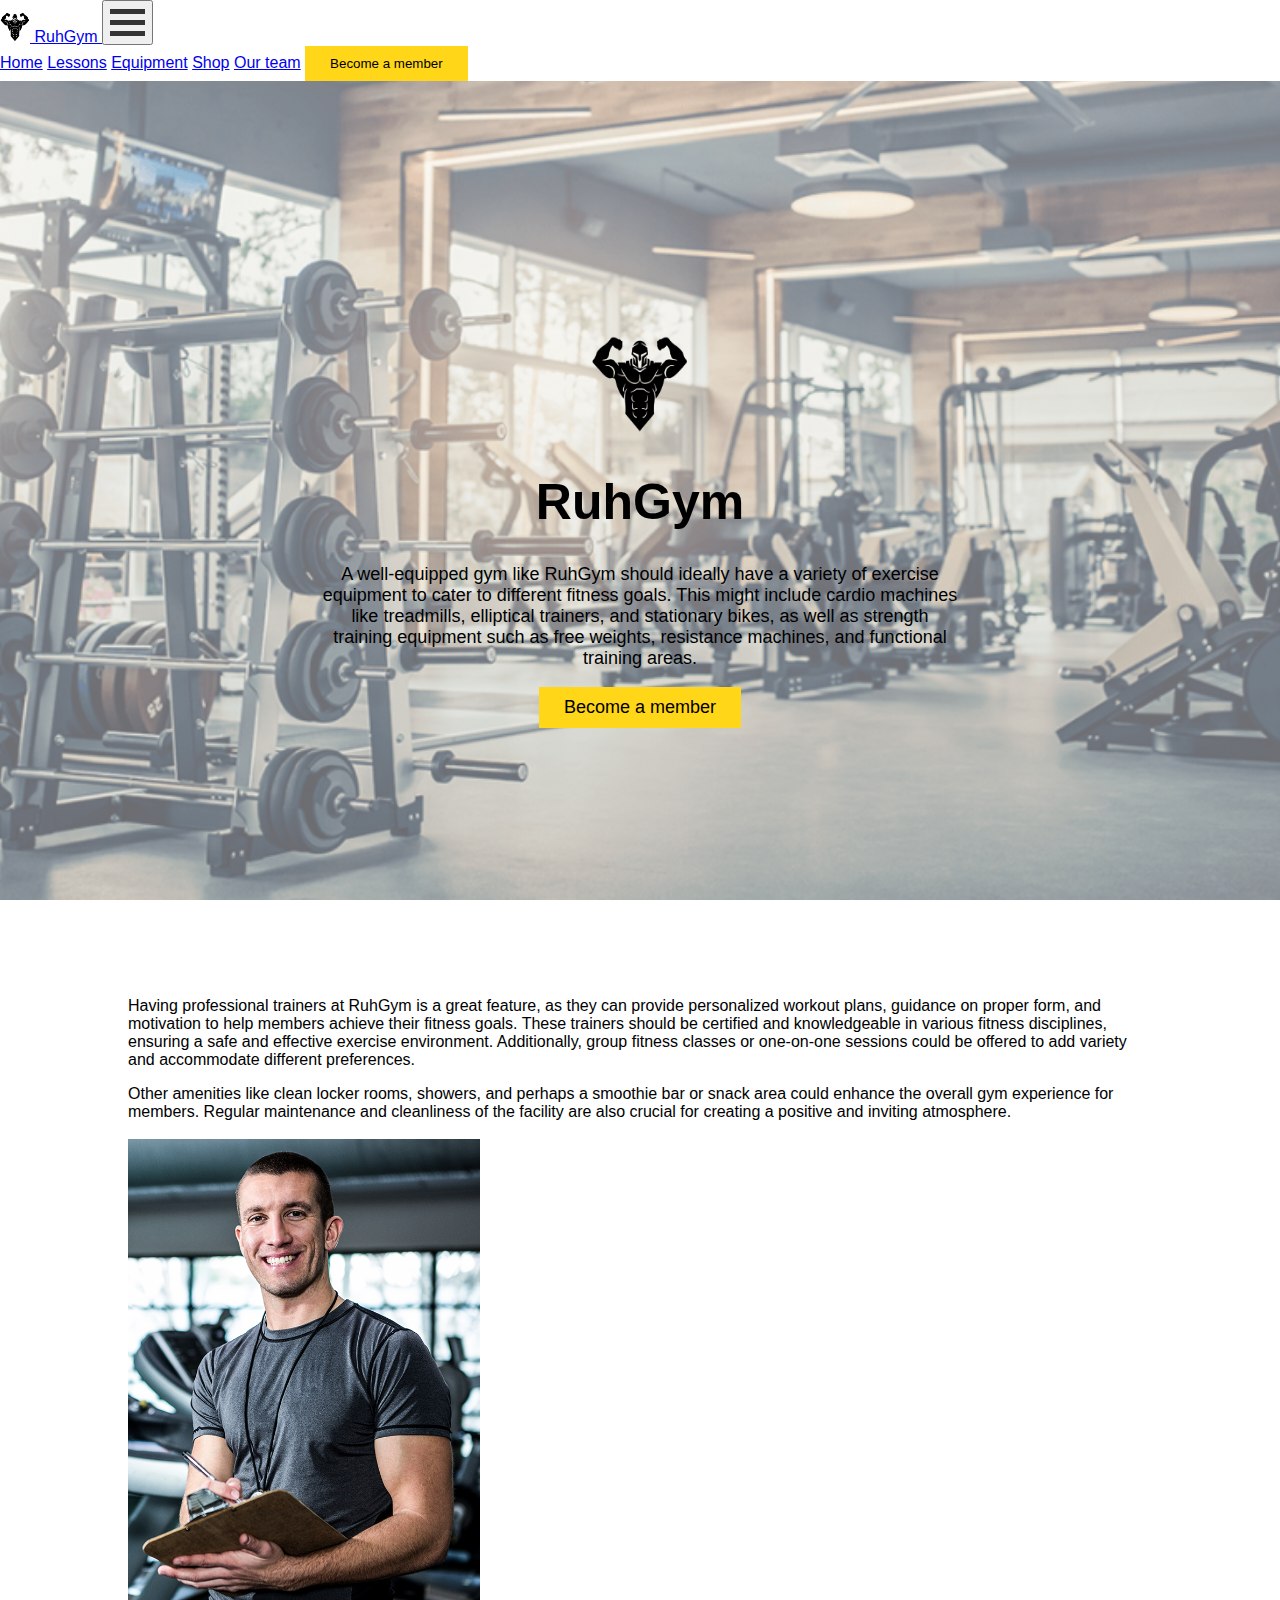
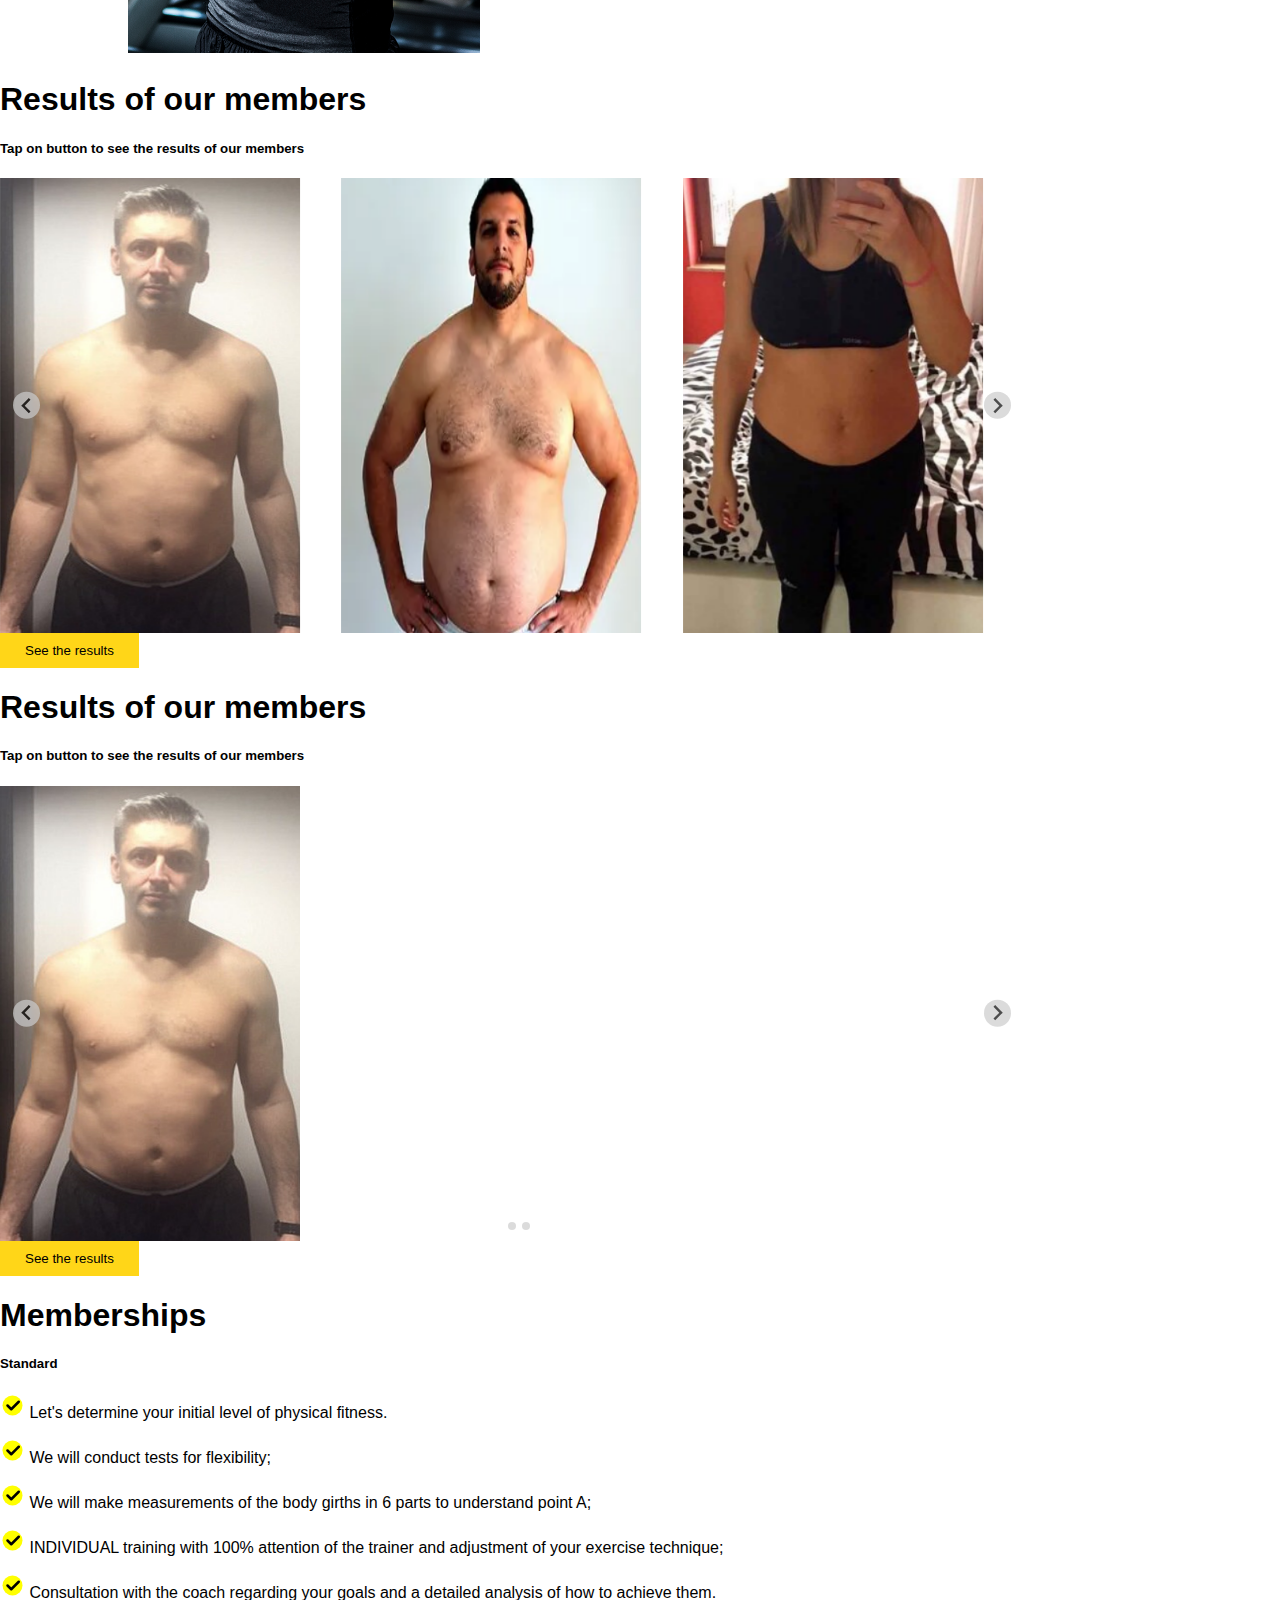
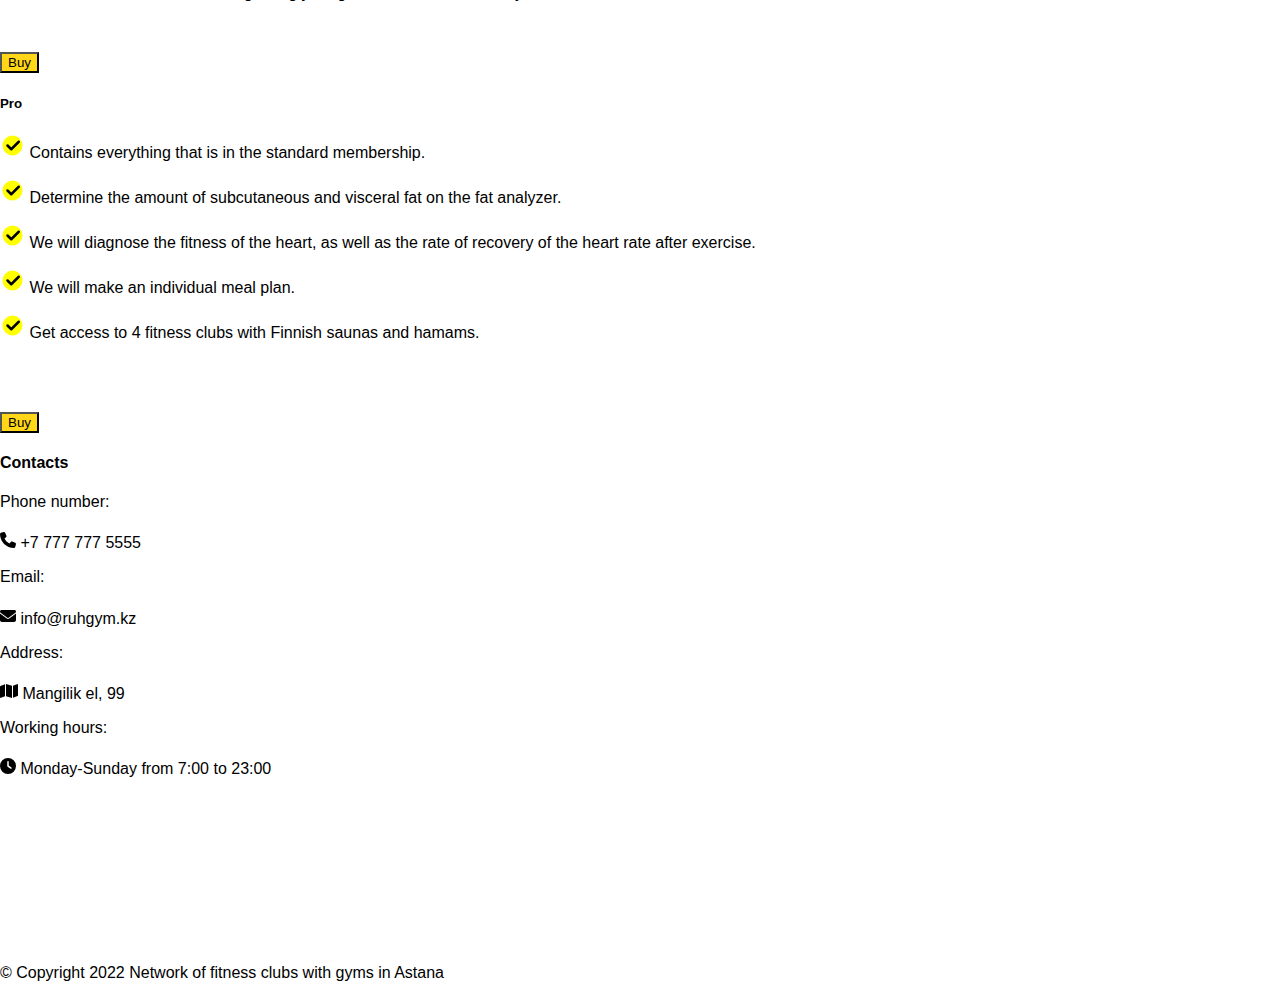
<file: index.html>
<!DOCTYPE html>
<html lang="en">
<head>
    <meta charset="UTF-8">
    <meta name="viewport" content="width=device-width, initial-scale=1.0">
    <link href="https://cdn.jsdelivr.net/npm/bootstrap@5.0.2/dist/css/bootstrap.min.css" rel="stylesheet" integrity="sha384-EVSTQN3/azprG1Anm3QDgpJLIm9Nao0Yz1ztcQTwFspd3yD65VohhpuuCOmLASjC" crossorigin="anonymous">
    <link rel="stylesheet" href="style.css">
    <link href="https://fonts.cdnfonts.com/css/gilroy-bold" rel="stylesheet">
    <link href="https://cdn.jsdelivr.net/npm/@splidejs/splide@4.1.4/dist/css/splide.min.css" rel="stylesheet">
    <title>RuhGym | Home</title>
    <link rel="icon" type="image/x-icon" href="images/favicon.ico">
</head>
<body>
    <header>
        <nav id="navbar" class="navbar fixed-top navbar-expand-lg navbar-light bg-white border-bottom border-gray-100">
            <div class="container">
                <a class="navbar-brand m-0 lg:ml-10 flex font-g-bold fs-30px pr-0 lg:pr-8" href="#">
                    <img src="images/logo.png" height="30px" width="30px" alt="">
                    RuhGym
                </a>
                <button class="navbar-toggler border-0" type="button" data-bs-toggle="collapse" data-bs-target="#navbarNavAltMarkup" aria-controls="navbarNavAltMarkup" aria-expanded="false" aria-label="Toggle navigation">
                    <div class="icon" onclick="changeIcon(this)">
                        <div class="bar1"></div>
                        <div class="bar2"></div>
                        <div class="bar3"></div>
                    </div>
                </button>
                <div class="collapse navbar-collapse" id="navbarNavAltMarkup">
                  <div class="navbar-nav grid grid-cols-3 ms-auto gap-4 font-g-bold w-full align-items-center">  
                    <a class="nav-link active" aria-current="page" href="#">Home</a>
                    <a class="nav-link" href="lessons.html">Lessons</a>
                    <a class="nav-link" href="equipment.html">Equipment</a>
                    <a class="nav-link" href="shop.html">Shop</a>
                    <a class="nav-link" href="team.html">Our team</a>
                    <a class="nav-link" href="becomeMember.html"><button class="become-a-member">Become a member</button></a>
                  </div>
                </div>
            </div>
        </nav>
    </header>
    <main>
      <section>
        <div class="hero-image">
          <div class="hero-text">
            <img src="images/logo.png" height="100px" width="100px" alt="">
            <h1 class="font-g-bold" style="font-size:50px">RuhGym</h1>
            <p class="font-g-bold">A well-equipped gym like RuhGym should ideally have a variety of exercise equipment to cater to different fitness goals. This might include cardio machines like treadmills, elliptical trainers, and stationary bikes, as well as strength training equipment such as free weights, resistance machines, and functional training areas.</p>
            <a href="becomeMember.html" class="membershipButton">Become a member</a>
          </div>
        </div>
      </section>
      <section class="align-items-center my-4" style="padding-left: 10%; padding-right: 10%;">
        <div class="grid grid-cols-2 gap-4 d-flex align-items-center">
          <div class="trainer-text">
            <p class="font-g-bold fs-5">Having professional trainers at RuhGym is a great feature, as they can provide personalized workout plans, guidance on proper form, and motivation to help members achieve their fitness goals. These trainers should be certified and knowledgeable in various fitness disciplines, ensuring a safe and effective exercise environment. Additionally, group fitness classes or one-on-one sessions could be offered to add variety and accommodate different preferences.</p>
            <p class="font-g-bold fs-5">Other amenities like clean locker rooms, showers, and perhaps a smoothie bar or snack area could enhance the overall gym experience for members. Regular maintenance and cleanliness of the facility are also crucial for creating a positive and inviting atmosphere.</p>
          </div>
          <div class="d-none d-sm-block">
            <img src="images/trainerHome.png" alt="">
          </div>
        </div>
      </section>
      <section class="vh-100 d-none d-sm-block">
        <h1 class="text-center">Results of our members</h1>
        <h5 class="text-center text-secondary">Tap on button to see the results of our members</h5>
        <div id="splide" class="splide mx-auto" style="width: 80%; display: block;">
          <div class="splide__track">
            <ul class="splide__list">
              <li class="splide__slide justify-items-center align-items-center" id="firstclick">
                <div class="card mx-auto justify-items-center align-items-center" style="border: none;">
                  <div class="card-body">
                    <img id="rotateImage1" src="images/do-man1.png" style="width: 300px; height: 455px; cursor: pointer;" alt="Man 1">
                  </div>
                </div>
              </li>
              <li class="splide__slide justify-items-center align-items-center">
                <div class="card mx-auto justify-items-center align-items-center" style="border: none;">
                  <div class="card-body">
                    <img id="rotateImage2" src="images/do-man2.png" style="width: 300px; height: 455px;" alt="Man 2">
                  </div>
                </div>
              </li>
              <li class="splide__slide justify-items-center align-items-center">
                <div class="card mx-auto justify-items-center align-items-center" style="border: none;">
                  <div class="card-body">
                    <img id="rotateImage3" src="images/do-woman1.png" style="width: 300px; height: 455px;" alt="Woman 1">
                  </div>
                </div>
              </li>
            </ul>
          </div>
        </div>
        <div id="splide1" class="splide mx-auto" style="width: 80%; display: none;">
          <div class="splide__track">
            <ul class="splide__list">
              <li class="splide__slide justify-items-center align-items-center">
                <div class="card mx-auto justify-items-center align-items-center" style="border: none;">
                  <div class="card-body">
                    <img id="rotateImageReplace1" src="images/posle-man1.png" style="width: 300px; height: 455px;" alt="Man 1">
                  </div>
                </div>
              </li>
              <li class="splide__slide justify-items-center align-items-center">
                <div class="card mx-auto justify-items-center align-items-center" style="border: none;">
                  <div class="card-body">
                    <img id="rotateImageReplace2" src="images/posle-man2.png" style="width: 300px; height: 455px;" alt="Man 2">
                  </div>
                </div>
              </li>
              <li class="splide__slide justify-items-center align-items-center">
                <div class="card mx-auto justify-items-center align-items-center" style="border: none;">
                  <div class="card-body">
                    <img id="rotateImageReplace3" src="images/posle-woman1.png" style="width: 300px; height: 455px;" alt="Woman 1">
                  </div>
                </div>
              </li>
            </ul>
          </div>
        </div>
        <div class="w-100 d-flex">
          <button id="results" class="become-a-member mx-auto">See the results</button>
        </div>
        
      </section>
      <section class="mb-4 d-block d-sm-none">
        <h1 class="text-center">Results of our members</h1>
        <h5 class="text-center text-secondary">Tap on button to see the results of our members</h5>
        <div id="splide-mobile" class="splide mx-auto" style="width: 80%; display: block;">
          <div class="splide__track">
            <ul class="splide__list">
              <li class="splide__slide justify-items-center align-items-center">
                <div class="card mx-auto justify-items-center align-items-center" style="border: none;">
                  <div class="card-body">
                    <img id="rotateImage11" src="images/do-man1.png" style="width: 300px; height: 455px;" alt="Man 1">
                  </div>
                </div>
              </li>
              <li class="splide__slide justify-items-center align-items-center">
                <div class="card mx-auto justify-items-center align-items-center" style="border: none;">
                  <div class="card-body">
                    <img id="rotateImage22" src="images/do-man2.png" style="width: 300px; height: 455px;" alt="Man 2">
                  </div>
                </div>
              </li>
              <li class="splide__slide justify-items-center align-items-center">
                <div class="card mx-auto justify-items-center align-items-center" style="border: none;">
                  <div class="card-body">
                    <img id="rotateImage33" src="images/do-woman1.png" style="width: 300px; height: 455px;" alt="Woman 1">
                  </div>
                </div>
              </li>
            </ul>
          </div>
        </div>
        <div id="splide-mobile1" class="splide mx-auto" style="width: 80%; display: none;">
          <div class="splide__track">
            <ul class="splide__list">
              <li class="splide__slide justify-items-center align-items-center">
                <div class="card mx-auto justify-items-center align-items-center" style="border: none;">
                  <div class="card-body">
                    <img id="rotateImageReplace11" src="images/posle-man1.png" style="width: 300px; height: 455px;" alt="Man 1">
                  </div>
                </div>
              </li>
              <li class="splide__slide justify-items-center align-items-center">
                <div class="card mx-auto justify-items-center align-items-center" style="border: none;">
                  <div class="card-body">
                    <img id="rotateImageReplace22" src="images/posle-man2.png" style="width: 300px; height: 455px;" alt="Man 2">
                  </div>
                </div>
              </li>
              <li class="splide__slide justify-items-center align-items-center">
                <div class="card mx-auto justify-items-center align-items-center" style="border: none;">
                  <div class="card-body">
                    <img id="rotateImageReplace33" src="images/posle-woman1.png" style="width: 300px; height: 455px;" alt="Woman 1">
                  </div>
                </div>
              </li>
            </ul>
          </div>
        </div>
        <div class="w-100 d-flex">
          <button id="results1" class="become-a-member mx-auto">See the results</button>
        </div>
      </section>
      <section class="mb-4 mt-4">
        <h1 class="text-center my-4">Memberships</h1>
        <div class="container">
            <div class="row">
                <div class="col-md-6">
                    <div class="card mb-4">
                        <div class="card-body">
                            <h5 class="card-title text-center">Standard</h5>
                            <p class="card-text">
                                <svg width="25" height="25" viewBox="0 0 20 20" fill="none" xmlns="http://www.w3.org/2000/svg">
                                    <circle cx="10" cy="10" r="8" fill="yellow" />
                                    <path d="M6 10 L9 13 L15 7" stroke="black" stroke-width="2" stroke-linecap="round" stroke-linejoin="round"/>
                                </svg>                      
                                Let's determine your initial level of physical fitness.</p>
                                <p class="card-text">
                                  <svg width="25" height="25" viewBox="0 0 20 20" fill="none" xmlns="http://www.w3.org/2000/svg">
                                    <circle cx="10" cy="10" r="8" fill="yellow" />
                                    <path d="M6 10 L9 13 L15 7" stroke="black" stroke-width="2" stroke-linecap="round" stroke-linejoin="round"/>
                                  </svg>                      
                                  We will conduct tests for flexibility;</p>
                              <p class="card-text">
                                    <svg width="25" height="25" viewBox="0 0 20 20" fill="none" xmlns="http://www.w3.org/2000/svg">
                                      <circle cx="10" cy="10" r="8" fill="yellow" />
                                      <path d="M6 10 L9 13 L15 7" stroke="black" stroke-width="2" stroke-linecap="round" stroke-linejoin="round"/>
                                    </svg>                      
                                    We will make measurements of the body girths in 6 parts to understand point A;</p>
                              <p class="card-text">
                                <svg width="25" height="25" viewBox="0 0 20 20" fill="none" xmlns="http://www.w3.org/2000/svg">
                                  <circle cx="10" cy="10" r="8" fill="yellow" />
                                  <path d="M6 10 L9 13 L15 7" stroke="black" stroke-width="2" stroke-linecap="round" stroke-linejoin="round"/>
                                </svg>                      
                                INDIVIDUAL training with 100% attention of the trainer and adjustment of your exercise technique;</p>
                              <p class="card-text">
                                <svg width="25" height="25" viewBox="0 0 20 20" fill="none" xmlns="http://www.w3.org/2000/svg">
                                  <circle cx="10" cy="10" r="8" fill="yellow" />
                                  <path d="M6 10 L9 13 L15 7" stroke="black" stroke-width="2" stroke-linecap="round" stroke-linejoin="round"/>
                                </svg>                      
                                Consultation with the coach regarding your goals and a detailed analysis of how to achieve them.</p>
                                <div class="d-flex justify-content-center" style="margin-top: 50px;">
                                  <button id="buyButton" class="btn btn-yellow py-2 font-g-bold w-100 position-absolute" style="bottom: 0;">Buy</button>
                                </div>
                        </div>
                    </div>
                </div>
                <div class="col-md-6">
                    <div class="card mb-4">
                        <div class="card-body">
                            <h5 class="card-title text-center">Pro</h5>
                            <p class="card-text">
                                <svg width="25" height="25" viewBox="0 0 20 20" fill="none" xmlns="http://www.w3.org/2000/svg">
                                    <circle cx="10" cy="10" r="8" fill="yellow" />
                                    <path d="M6 10 L9 13 L15 7" stroke="black" stroke-width="2" stroke-linecap="round" stroke-linejoin="round"/>
                                </svg>                      
                                Contains everything that is in the standard membership.</p>
                                <p class="card-text">
                                  <svg width="25" height="25" viewBox="0 0 20 20" fill="none" xmlns="http://www.w3.org/2000/svg">
                                    <circle cx="10" cy="10" r="8" fill="yellow" />
                                    <path d="M6 10 L9 13 L15 7" stroke="black" stroke-width="2" stroke-linecap="round" stroke-linejoin="round"/>
                                  </svg>                      
                                  Determine the amount of subcutaneous and visceral fat on the fat analyzer.</p>
                              <p class="card-text">
                                    <svg width="25" height="25" viewBox="0 0 20 20" fill="none" xmlns="http://www.w3.org/2000/svg">
                                      <circle cx="10" cy="10" r="8" fill="yellow" />
                                      <path d="M6 10 L9 13 L15 7" stroke="black" stroke-width="2" stroke-linecap="round" stroke-linejoin="round"/>
                                    </svg>                      
                                    We will diagnose the fitness of the heart, as well as the rate of recovery of the heart rate after exercise.</p>
                              <p class="card-text">
                                    <svg width="25" height="25" viewBox="0 0 20 20" fill="none" xmlns="http://www.w3.org/2000/svg">
                                      <circle cx="10" cy="10" r="8" fill="yellow" />
                                      <path d="M6 10 L9 13 L15 7" stroke="black" stroke-width="2" stroke-linecap="round" stroke-linejoin="round"/>
                                    </svg>                      
                                    We will make an individual meal plan.</p>
                              <p class="card-text">
                                <svg width="25" height="25" viewBox="0 0 20 20" fill="none" xmlns="http://www.w3.org/2000/svg">
                                  <circle cx="10" cy="10" r="8" fill="yellow" />
                                  <path d="M6 10 L9 13 L15 7" stroke="black" stroke-width="2" stroke-linecap="round" stroke-linejoin="round"/>
                                </svg>                      
                                Get access to 4 fitness clubs with Finnish saunas and hamams.</p>
                              <br>
                              <br>
                              <br>
                                <div class="d-flex justify-content-center mt-2">
                                <button id="buyButton1" class="btn btn-yellow py-2 w-100 font-g-bold position-absolute" style="bottom: 0;">Buy</button>
                              </div>
                        </div>
                    </div>
                </div>
            </div>
        </div>
    </section>
      <section class="">
        <div class="container">
          <div class="row justify-content-center align-items-center">
            <div class="col-md-6">
              <h4 class="font-g-bold mb-4 pb-4">Contacts</h4>
              <p class="fs-5 font-g-bold">Phone number:<h4></h4></p>
              <p class="fs-6">
                <svg xmlns="http://www.w3.org/2000/svg" height="1em" viewBox="0 0 512 512"><!--! Font Awesome Free 6.4.2 by @fontawesome - https://fontawesome.com License - https://fontawesome.com/license (Commercial License) Copyright 2023 Fonticons, Inc. --><path d="M164.9 24.6c-7.7-18.6-28-28.5-47.4-23.2l-88 24C12.1 30.2 0 46 0 64C0 311.4 200.6 512 448 512c18 0 33.8-12.1 38.6-29.5l24-88c5.3-19.4-4.6-39.7-23.2-47.4l-96-40c-16.3-6.8-35.2-2.1-46.3 11.6L304.7 368C234.3 334.7 177.3 277.7 144 207.3L193.3 167c13.7-11.2 18.4-30 11.6-46.3l-40-96z"/></svg>
                +7 777 777 5555
              </p>
              <p class="fs-5 font-g-bold">Email:<h4></h4></p>
              <p class="fs-6">
                <svg xmlns="http://www.w3.org/2000/svg" height="1em" viewBox="0 0 512 512"><!--! Font Awesome Free 6.4.2 by @fontawesome - https://fontawesome.com License - https://fontawesome.com/license (Commercial License) Copyright 2023 Fonticons, Inc. --><path d="M48 64C21.5 64 0 85.5 0 112c0 15.1 7.1 29.3 19.2 38.4L236.8 313.6c11.4 8.5 27 8.5 38.4 0L492.8 150.4c12.1-9.1 19.2-23.3 19.2-38.4c0-26.5-21.5-48-48-48H48zM0 176V384c0 35.3 28.7 64 64 64H448c35.3 0 64-28.7 64-64V176L294.4 339.2c-22.8 17.1-54 17.1-76.8 0L0 176z"/></svg>
                info@ruhgym.kz
              </p>
              <p class="fs-5 font-g-bold">Address:<h4></h4></p>
              <p class="fs-6">
                <svg xmlns="http://www.w3.org/2000/svg" height="1em" viewBox="0 0 576 512"><!--! Font Awesome Free 6.4.2 by @fontawesome - https://fontawesome.com License - https://fontawesome.com/license (Commercial License) Copyright 2023 Fonticons, Inc. --><path d="M384 476.1L192 421.2V35.9L384 90.8V476.1zm32-1.2V88.4L543.1 37.5c15.8-6.3 32.9 5.3 32.9 22.3V394.6c0 9.8-6 18.6-15.1 22.3L416 474.8zM15.1 95.1L160 37.2V423.6L32.9 474.5C17.1 480.8 0 469.2 0 452.2V117.4c0-9.8 6-18.6 15.1-22.3z"/></svg>
                Mangilik el, 99
              </p>
              <p class="fs-5 font-g-bold">Working hours:<h4></h4></p>
              <p class="fs-6">
                <svg xmlns="http://www.w3.org/2000/svg" height="1em" viewBox="0 0 512 512"><!--! Font Awesome Free 6.4.2 by @fontawesome - https://fontawesome.com License - https://fontawesome.com/license (Commercial License) Copyright 2023 Fonticons, Inc. --><path d="M256 0a256 256 0 1 1 0 512A256 256 0 1 1 256 0zM232 120V256c0 8 4 15.5 10.7 20l96 64c11 7.4 25.9 4.4 33.3-6.7s4.4-25.9-6.7-33.3L280 243.2V120c0-13.3-10.7-24-24-24s-24 10.7-24 24z"/></svg>
                Monday-Sunday from 7:00 to 23:00
              </p>
            </div>
            <div class="col-md-6">
              <div class="col-12 py-4 px-4">
                <div class="ratio ratio-4x3">
                  <iframe class="embed-responsive-item" src="https://yandex.ru/map-widget/v1/-/CCUiRStqdC?um=constructor%3Aa15b1ee29c3bb1f49f7a6d7774d0a4c9e1fe57a12692fadc482c65c0d0a080f7&amp;source=constructor" frameborder="0" allowfullscreen></iframe>
                </div>
              </div>
            </div>
          </div>
        </div>
      </section>
    </main>
    <footer class="container-fluid bg-dark text-white pt-4 pb-2">
      <div class="col text-center">
        <p class="text-center">© Copyright 2022 Network of fitness clubs with gyms in Astana</p>
      </div>
    </footer>
    
    <script src="https://cdn.jsdelivr.net/npm/bootstrap@5.0.2/dist/js/bootstrap.bundle.min.js" integrity="sha384-MrcW6ZMFYlzcLA8Nl+NtUVF0sA7MsXsP1UyJoMp4YLEuNSfAP+JcXn/tWtIaxVXM" crossorigin="anonymous"></script>
    <script src="functions.js"></script>
    <script src="https://cdn.jsdelivr.net/npm/@splidejs/splide@4.1.4/dist/js/splide.min.js" integrity="sha256-FZsW7H2V5X9TGinSjjwYJ419Xka27I8XPDmWryGlWtw=" crossorigin="anonymous"></script>

</body>
</html>
</file>
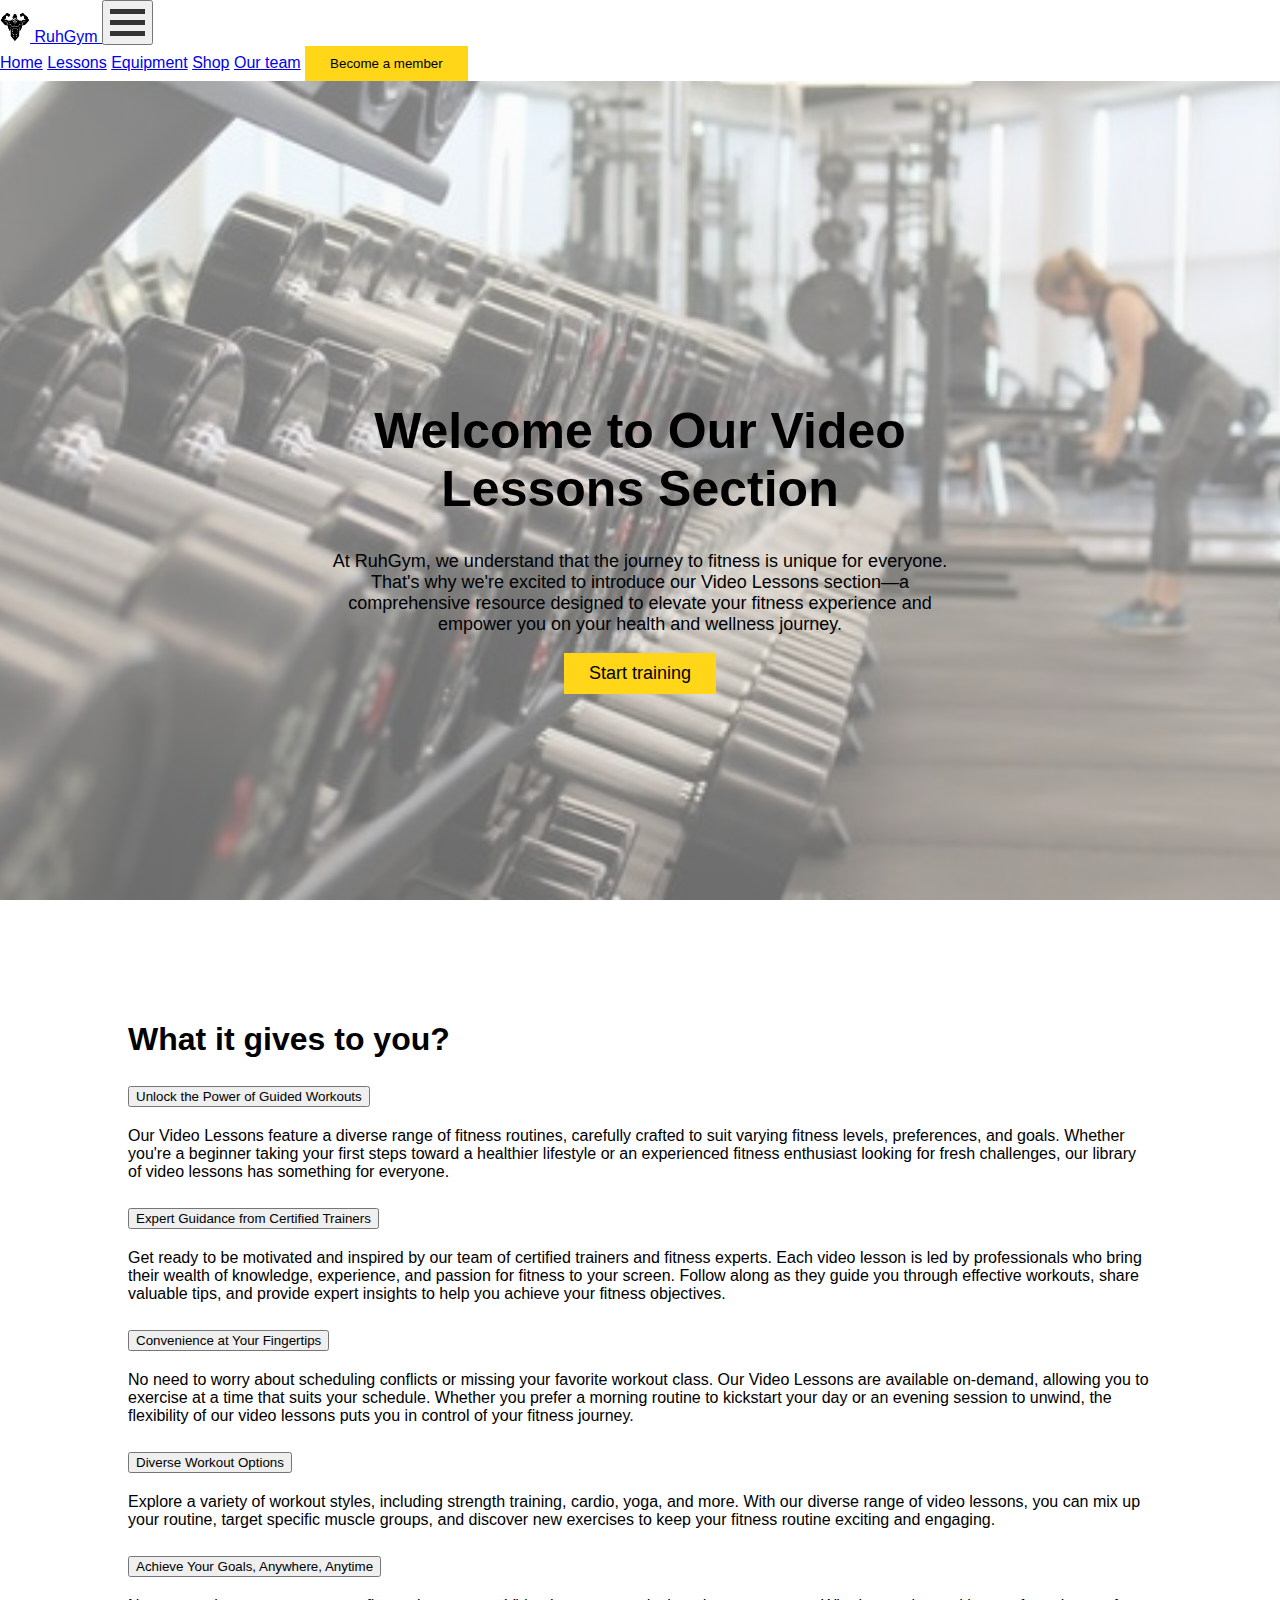
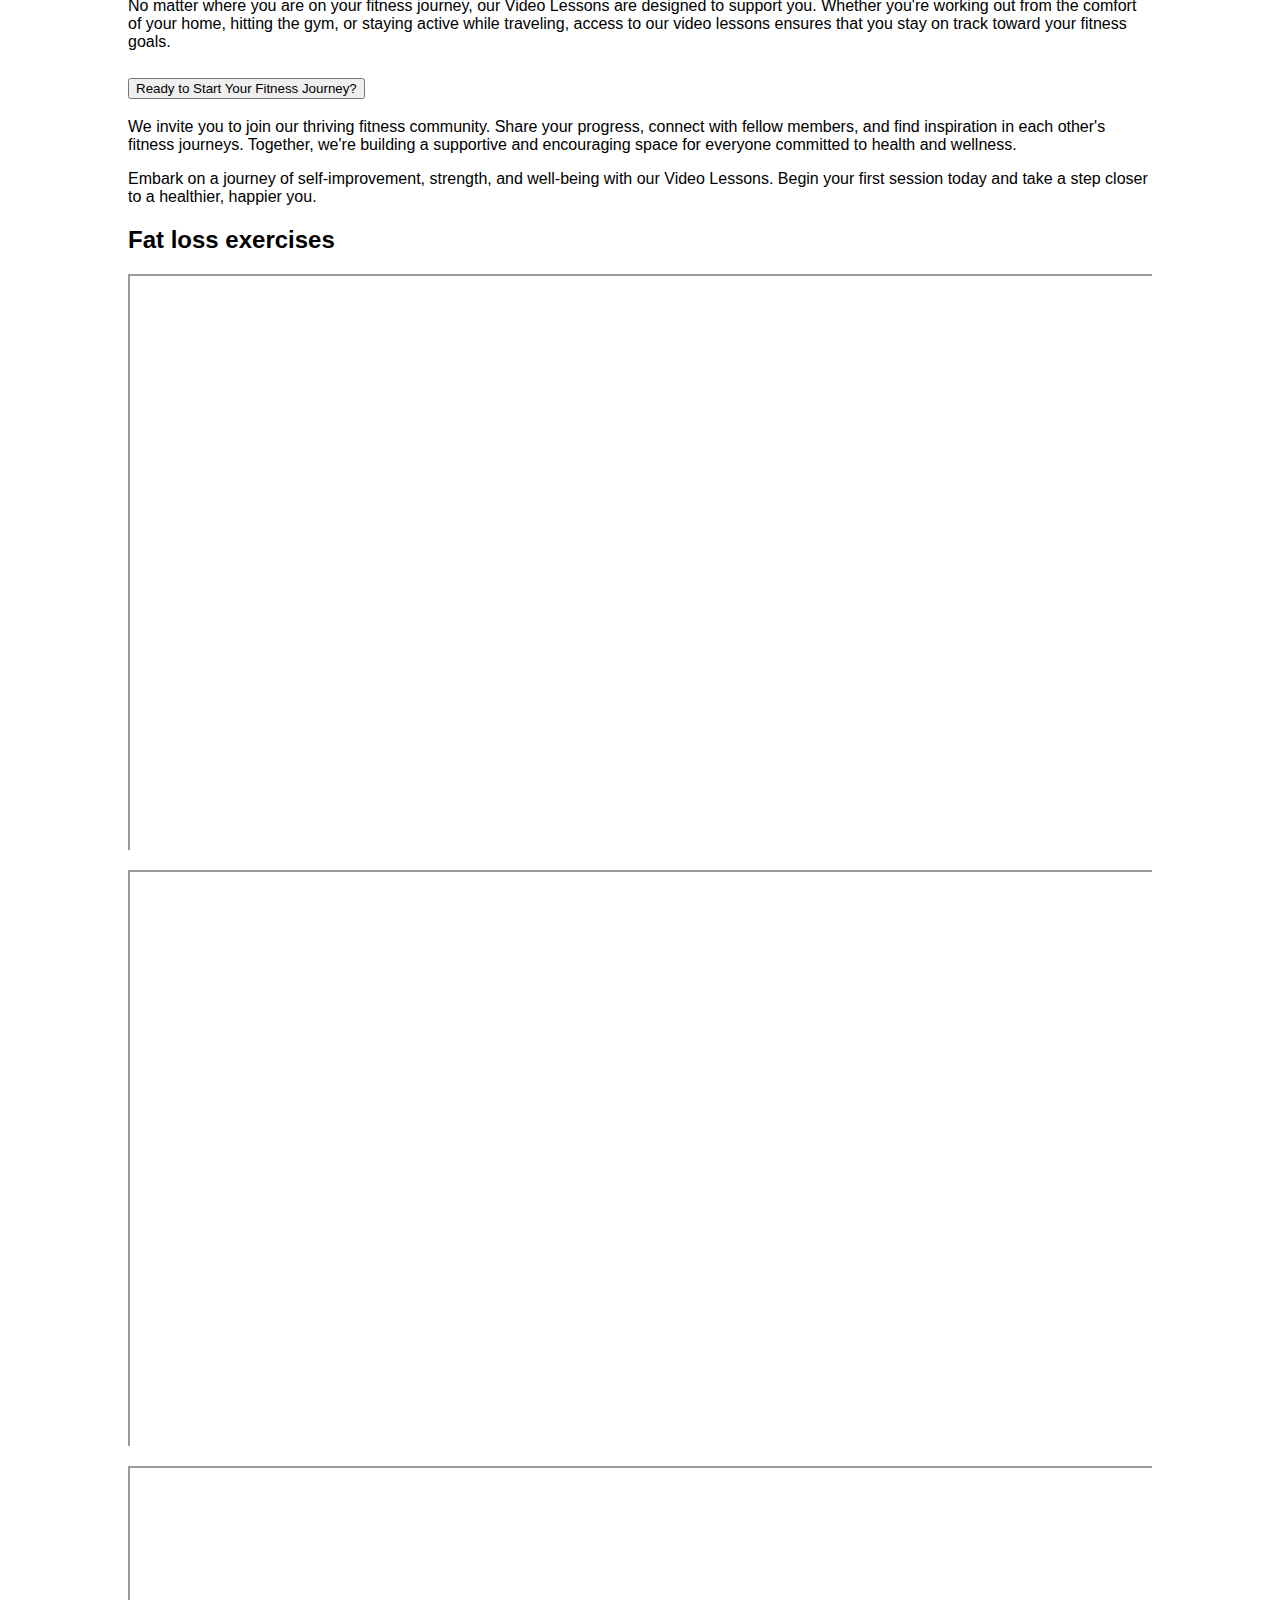
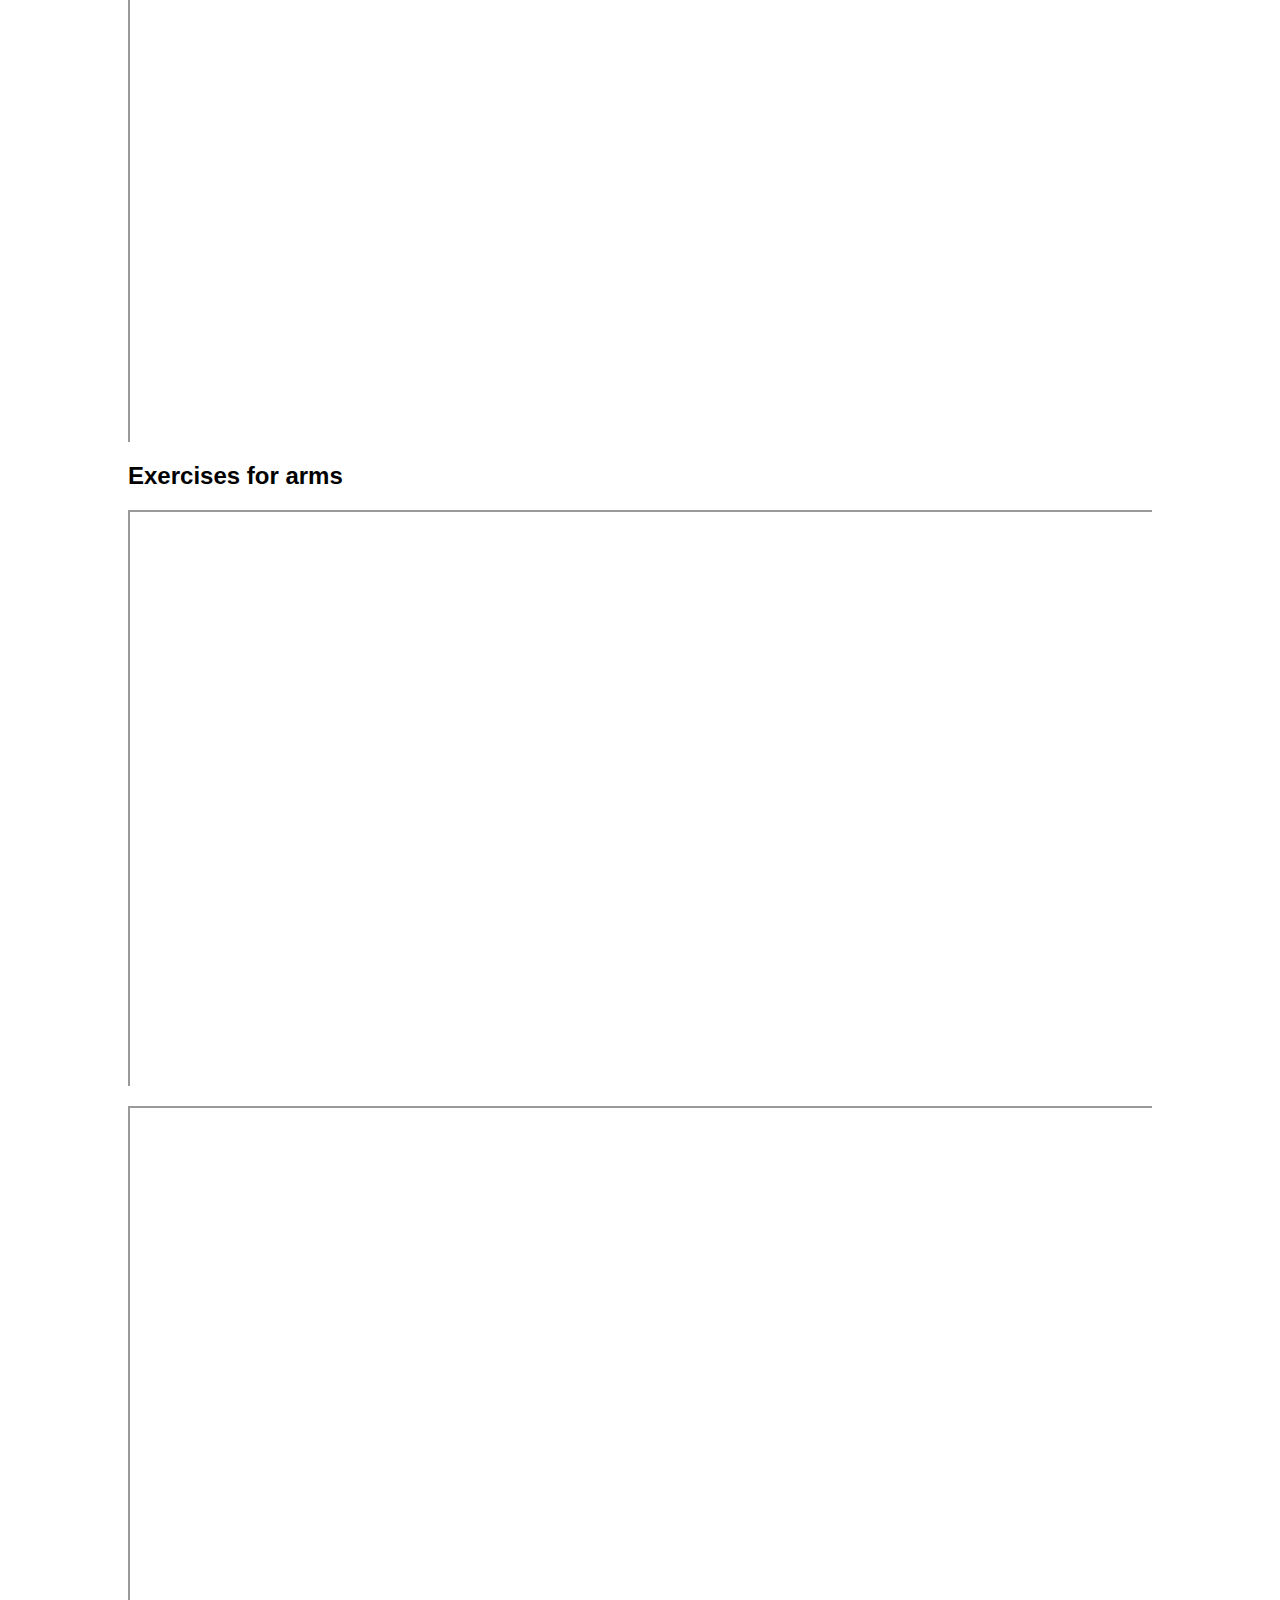
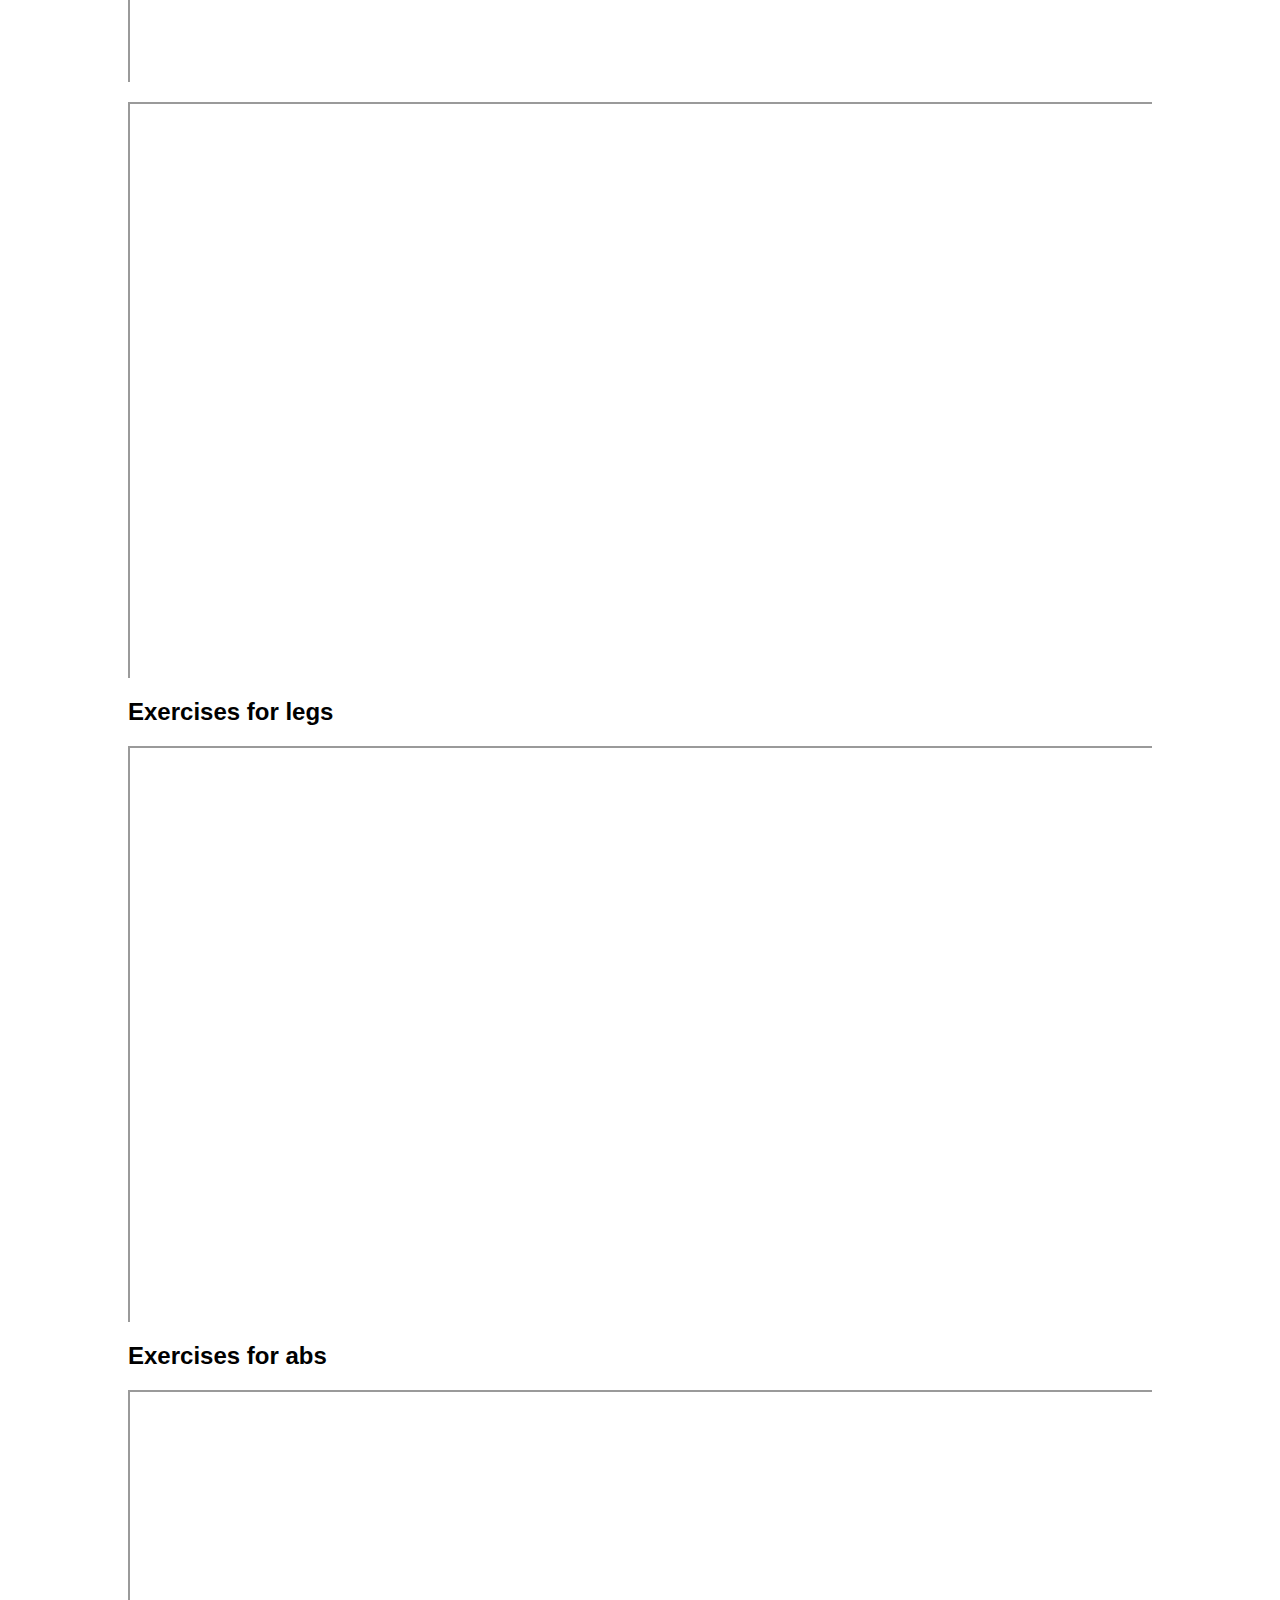
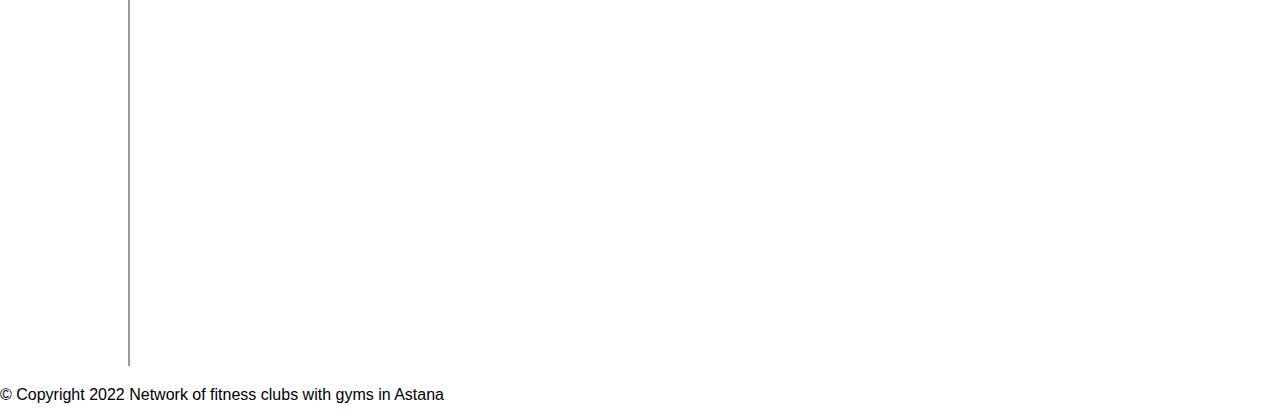
<file: lessons.html>
<!DOCTYPE html>
<html lang="en">
<head>
    <meta charset="UTF-8">
    <meta name="viewport" content="width=device-width, initial-scale=1.0">
    <link href="https://cdn.jsdelivr.net/npm/bootstrap@5.0.2/dist/css/bootstrap.min.css" rel="stylesheet" integrity="sha384-EVSTQN3/azprG1Anm3QDgpJLIm9Nao0Yz1ztcQTwFspd3yD65VohhpuuCOmLASjC" crossorigin="anonymous">
    <link rel="stylesheet" href="style.css">
    <link href="https://fonts.cdnfonts.com/css/gilroy-bold" rel="stylesheet">
    <title>RuhGym | Home</title>
    <link rel="icon" type="image/x-icon" href="images/favicon.ico">
</head>
<body>
    <header>
        <nav id="navbar" class="navbar fixed-top navbar-expand-lg navbar-light bg-white border-bottom border-gray-100">
            <div class="container">
                <a class="navbar-brand m-0 lg:ml-10 flex font-g-bold fs-30px pr-0 lg:pr-8" href="index.html">
                    <img src="images/logo.png" height="30px" width="30px" alt="">
                    RuhGym
                </a>
                <button class="navbar-toggler border-0" type="button" data-bs-toggle="collapse" data-bs-target="#navbarNavAltMarkup" aria-controls="navbarNavAltMarkup" aria-expanded="false" aria-label="Toggle navigation">
                    <div class="icon" onclick="changeIcon(this)">
                        <div class="bar1"></div>
                        <div class="bar2"></div>
                        <div class="bar3"></div>
                    </div>
                </button>
                <div class="collapse navbar-collapse" id="navbarNavAltMarkup">
                  <div class="navbar-nav grid grid-cols-3 ms-auto gap-4 font-g-bold w-full align-items-center">  
                    <a class="nav-link" href="index.html">Home</a>
                    <a class="nav-link active" aria-current="page" href="#">Lessons</a>
                    <a class="nav-link" href="equipment.html">Equipment</a>
                    <a class="nav-link" href="shop.html">Shop</a>
                    <a class="nav-link" href="team.html">Our team</a>
                    <a class="nav-link" href="becomeMember.html"><button class="become-a-member">Become a member</button></a>
                  </div>
                </div>
            </div>
        </nav>
    </header>
    <main>
        <section>
            <div class="hero-image-lessons">
                <div class="hero-text">
                    <h1 style="font-size:50px" class="font-g-bold">Welcome to Our Video Lessons Section</h1>
                    <p class="font-g-bold">At RuhGym, we understand that the journey to fitness is unique for everyone. That's why we're excited to introduce our Video Lessons section—a comprehensive resource designed to elevate your fitness experience and empower you on your health and wellness journey.</p>
                    <a href="#videos" class="membershipButton">Start training</a>
                </div>
            </div>
        </section>
        <section style="margin-top: 40px; margin-bottom: 20px; margin-left: 10%; margin-right: 10%;">
            <div class="text-center mb-4">            
                <h1 class="font-g-bold">What it gives to you?</h1>
                <div id="accordion">
                    <div class="accordion-item">
                        <h2 class="accordion-header" id="headingOne">
                            <button class="accordion-button fs-5" type="button" data-bs-toggle="collapse" data-bs-target="#collapseOne" aria-expanded="true" aria-controls="collapseOne">
                                Unlock the Power of Guided Workouts
                            </button>
                        </h2>
                        <div id="collapseOne" class="accordion-collapse collapse show" aria-labelledby="headingOne" data-bs-parent="#accordion">
                            <div class="accordion-body">
                                <p class="fs-6">Our Video Lessons feature a diverse range of fitness routines, carefully crafted to suit varying fitness levels, preferences, and goals. Whether you're a beginner taking your first steps toward a healthier lifestyle or an experienced fitness enthusiast looking for fresh challenges, our library of video lessons has something for everyone.</p>
                            </div>
                        </div>
                    </div>
                    <div class="accordion-item">
                        <h2 class="accordion-header" id="headingTwo">
                            <button class="accordion-button fs-5 collapsed" type="button" data-bs-toggle="collapse" data-bs-target="#collapseTwo" aria-expanded="false" aria-controls="collapseTwo">
                                Expert Guidance from Certified Trainers
                            </button>
                        </h2>
                        <div id="collapseTwo" class="accordion-collapse collapse" aria-labelledby="headingTwo" data-bs-parent="#accordion">
                            <div class="accordion-body">
                                <p class="fs-6">Get ready to be motivated and inspired by our team of certified trainers and fitness experts. Each video lesson is led by professionals who bring their wealth of knowledge, experience, and passion for fitness to your screen. Follow along as they guide you through effective workouts, share valuable tips, and provide expert insights to help you achieve your fitness objectives.</p>
                            </div>
                        </div>
                    </div>
                    <div class="accordion-item">
                        <h2 class="accordion-header" id="headingThree">
                            <button class="accordion-button fs-5 collapsed" type="button" data-bs-toggle="collapse" data-bs-target="#collapseThree" aria-expanded="false" aria-controls="collapseThree">
                                Convenience at Your Fingertips
                            </button>
                        </h2>
                        <div id="collapseThree" class="accordion-collapse collapse" aria-labelledby="headingThree" data-bs-parent="#accordion">
                            <div class="accordion-body">
                                <p class="fs-6">No need to worry about scheduling conflicts or missing your favorite workout class. Our Video Lessons are available on-demand, allowing you to exercise at a time that suits your schedule. Whether you prefer a morning routine to kickstart your day or an evening session to unwind, the flexibility of our video lessons puts you in control of your fitness journey.</p>
                            </div>
                        </div>
                    </div>
                    <div class="accordion-item">
                        <h2 class="accordion-header" id="headingFour">
                            <button class="accordion-button fs-5 collapsed" type="button" data-bs-toggle="collapse" data-bs-target="#collapseFour" aria-expanded="false" aria-controls="collapseFour">
                                Diverse Workout Options
                            </button>
                        </h2>
                        <div id="collapseFour" class="accordion-collapse collapse" aria-labelledby="headingFour" data-bs-parent="#accordion">
                            <div class="accordion-body">
                                <p class="fs-6">Explore a variety of workout styles, including strength training, cardio, yoga, and more. With our diverse range of video lessons, you can mix up your routine, target specific muscle groups, and discover new exercises to keep your fitness routine exciting and engaging.</p>
                            </div>
                        </div>
                    </div>
                    <div class="accordion-item">
                        <h2 class="accordion-header" id="headingFive">
                            <button class="accordion-button fs-5 collapsed" type="button" data-bs-toggle="collapse" data-bs-target="#collapseFive" aria-expanded="false" aria-controls="collapseFive">
                                Achieve Your Goals, Anywhere, Anytime
                            </button>
                        </h2>
                        <div id="collapseFive" class="accordion-collapse collapse" aria-labelledby="headingFive" data-bs-parent="#accordion">
                            <div class="accordion-body">
                                <p class="fs-6">No matter where you are on your fitness journey, our Video Lessons are designed to support you. Whether you're working out from the comfort of your home, hitting the gym, or staying active while traveling, access to our video lessons ensures that you stay on track toward your fitness goals.</p>
                            </div>
                        </div>
                    </div>
                    <div class="accordion-item">
                        <h2 class="accordion-header" id="headingSix">
                            <button class="accordion-button fs-5 collapsed" type="button" data-bs-toggle="collapse" data-bs-target="#collapseSix" aria-expanded="false" aria-controls="collapseSix">
                                Ready to Start Your Fitness Journey?
                            </button>
                        </h2>
                        <div id="collapseSix" class="accordion-collapse collapse" aria-labelledby="headingSix" data-bs-parent="#accordion">
                            <div class="accordion-body">
                                <p class="fs-6">We invite you to join our thriving fitness community. Share your progress, connect with fellow members, and find inspiration in each other's fitness journeys. Together, we're building a supportive and encouraging space for everyone committed to health and wellness.</p>
                                <p class="fs-6">Embark on a journey of self-improvement, strength, and well-being with our Video Lessons. Begin your first session today and take a step closer to a healthier, happier you.</p>
                            </div>
                        </div>
                    </div>
                </div>
            </div>
            <div class="text-center" id="videos">
                <div id="fat-loss">
                    <h2 class="font-g-bold my-4">Fat loss exercises</h2>
                    <div class="iframe-container">
                        <iframe class="responsive-iframe" src="https://www.youtube.com/embed/9rKtfaZCkZQ" allowfullscreen>
                        </iframe>
                    </div>
                    <div class="iframe-container">
                        <iframe class="responsive-iframe" src="https://www.youtube.com/embed/5surLWUyV2M" allowfullscreen>
                        </iframe>
                    </div>
                    <div class="iframe-container">
                        <iframe class="responsive-iframe" src="https://www.youtube.com/embed/1v0yYf0PiRk" allowfullscreen>
                        </iframe>
                    </div>
                </div>
                <div id="arms">
                    <h2 class="font-g-bold my-4">Exercises for arms</h2>
                    <div class="iframe-container">
                        <iframe class="responsive-iframe" src="https://www.youtube.com/embed/kiI57DPH3fM" allowfullscreen>
                        </iframe>
                    </div>
                    <div class="iframe-container">
                        <iframe class="responsive-iframe" src="https://www.youtube.com/embed/ZSzz6JChQhE" allowfullscreen>
                        </iframe>
                    </div>
                    <div class="iframe-container">
                        <iframe class="responsive-iframe" src="https://www.youtube.com/embed/6QgR6Tjle7g" allowfullscreen>
                        </iframe>
                    </div>
                </div>
                <div id="legs">
                    <h2 class="font-g-bold my-4">Exercises for legs</h2>
                    <div class="iframe-container">
                        <iframe class="responsive-iframe" src="https://www.youtube.com/embed/xOy0pKtQwA0" allowfullscreen>
                        </iframe>
                    </div>
                </div>
                <div id="abs">
                    <h2 class="font-g-bold my-4">Exercises for abs</h2>
                    <div class="iframe-container">
                        <iframe class="responsive-iframe" src="https://www.youtube.com/embed/4rN1wn_l5-M" allowfullscreen>
                        </iframe>
                    </div>
                </div>
            </div>
        </section>
    </main>
    <footer class="container-fluid bg-dark text-white pt-4 pb-2">
        <div class="col text-center">
            <p class="text-center">© Copyright 2022 Network of fitness clubs with gyms in Astana</p>
        </div>
    </footer>

    <script src="https://cdn.jsdelivr.net/npm/bootstrap@5.0.2/dist/js/bootstrap.bundle.min.js" integrity="sha384-MrcW6ZMFYlzcLA8Nl+NtUVF0sA7MsXsP1UyJoMp4YLEuNSfAP+JcXn/tWtIaxVXM" crossorigin="anonymous"></script>
    <script src="functions.js"></script>

</body>
</html>
</file>
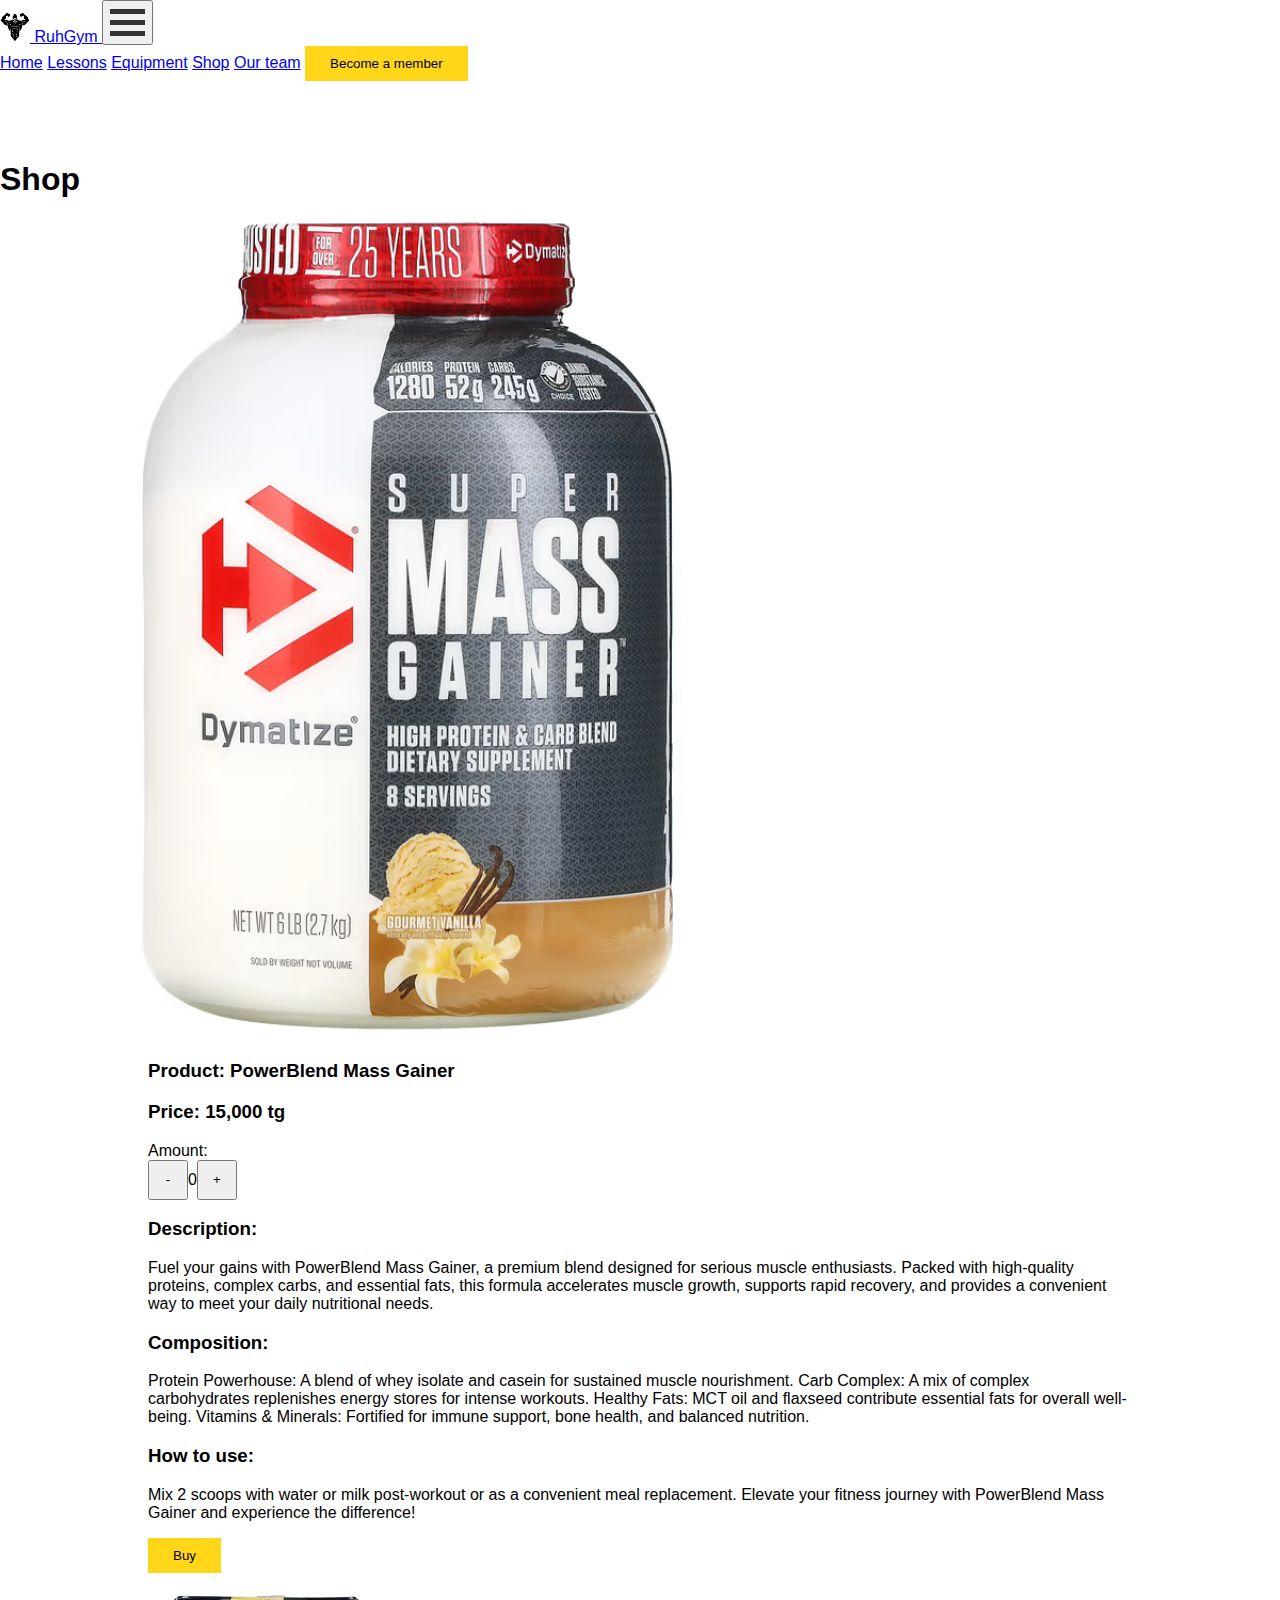
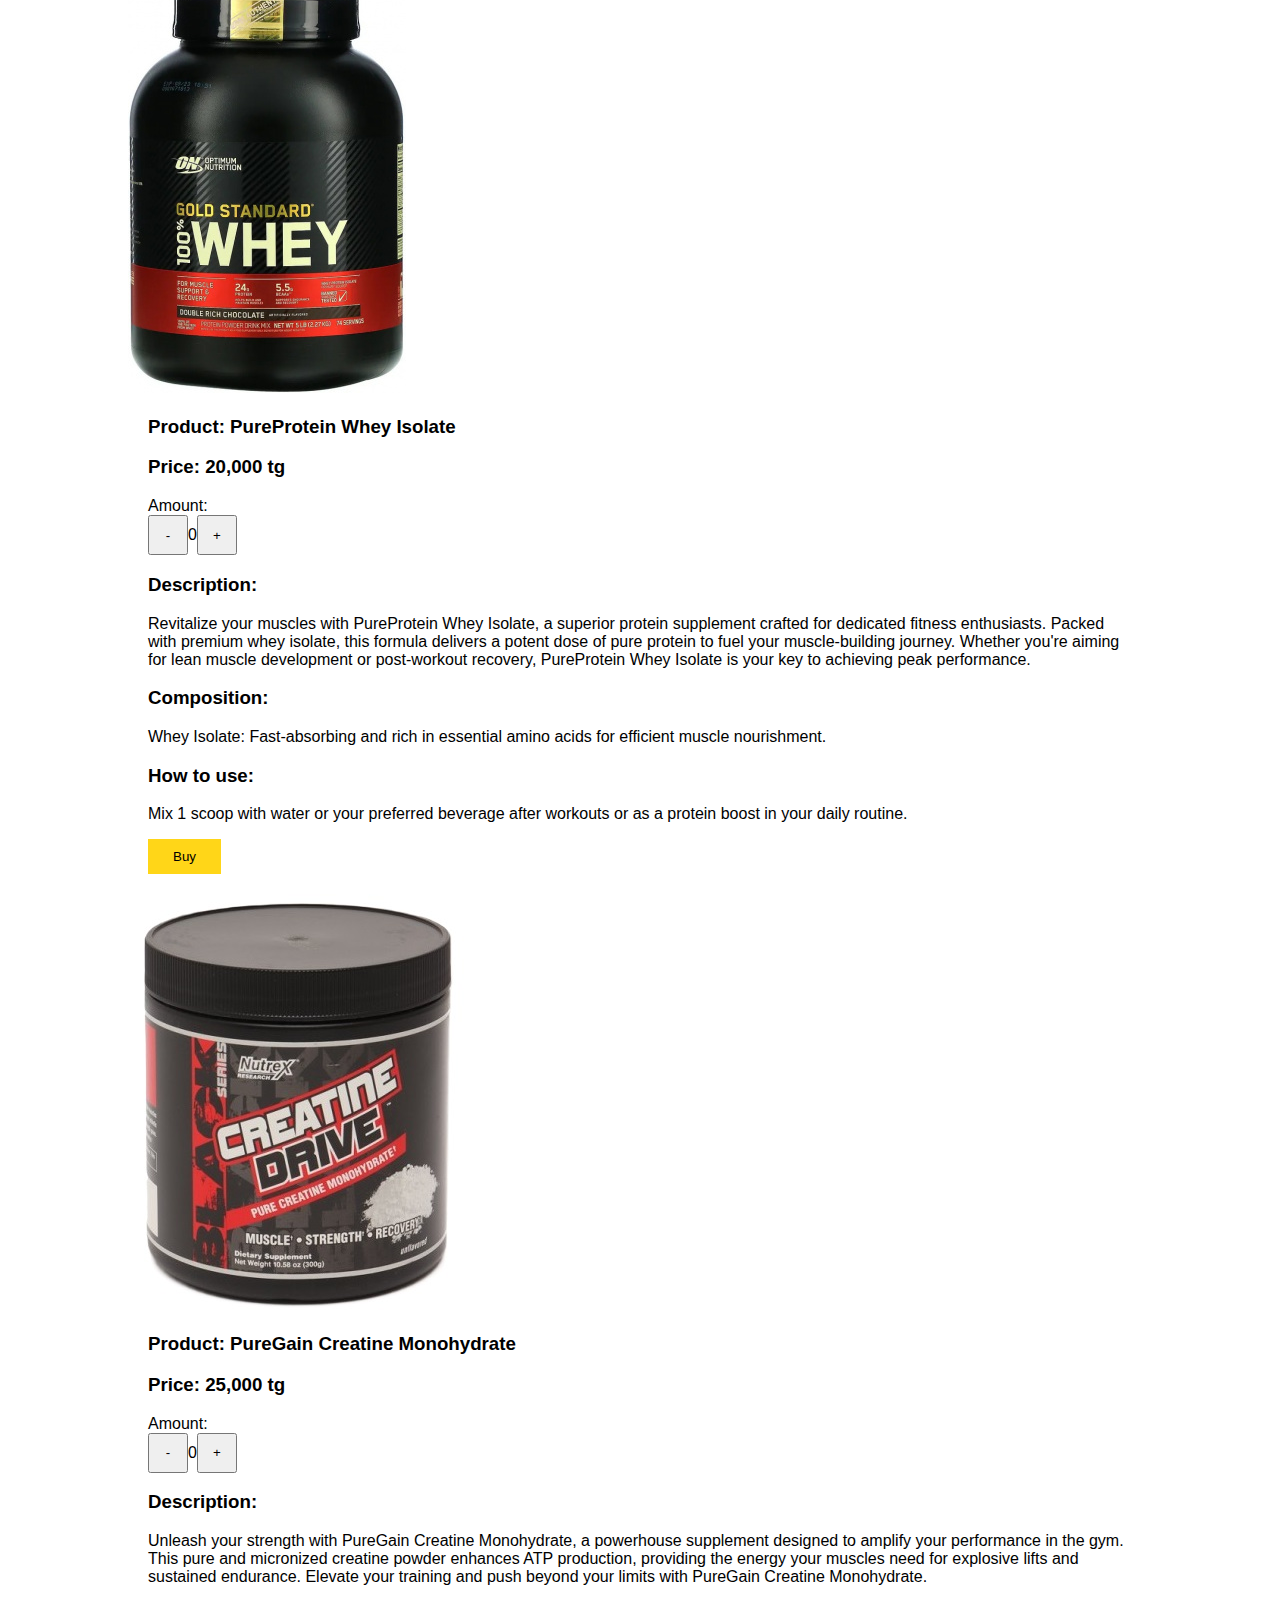
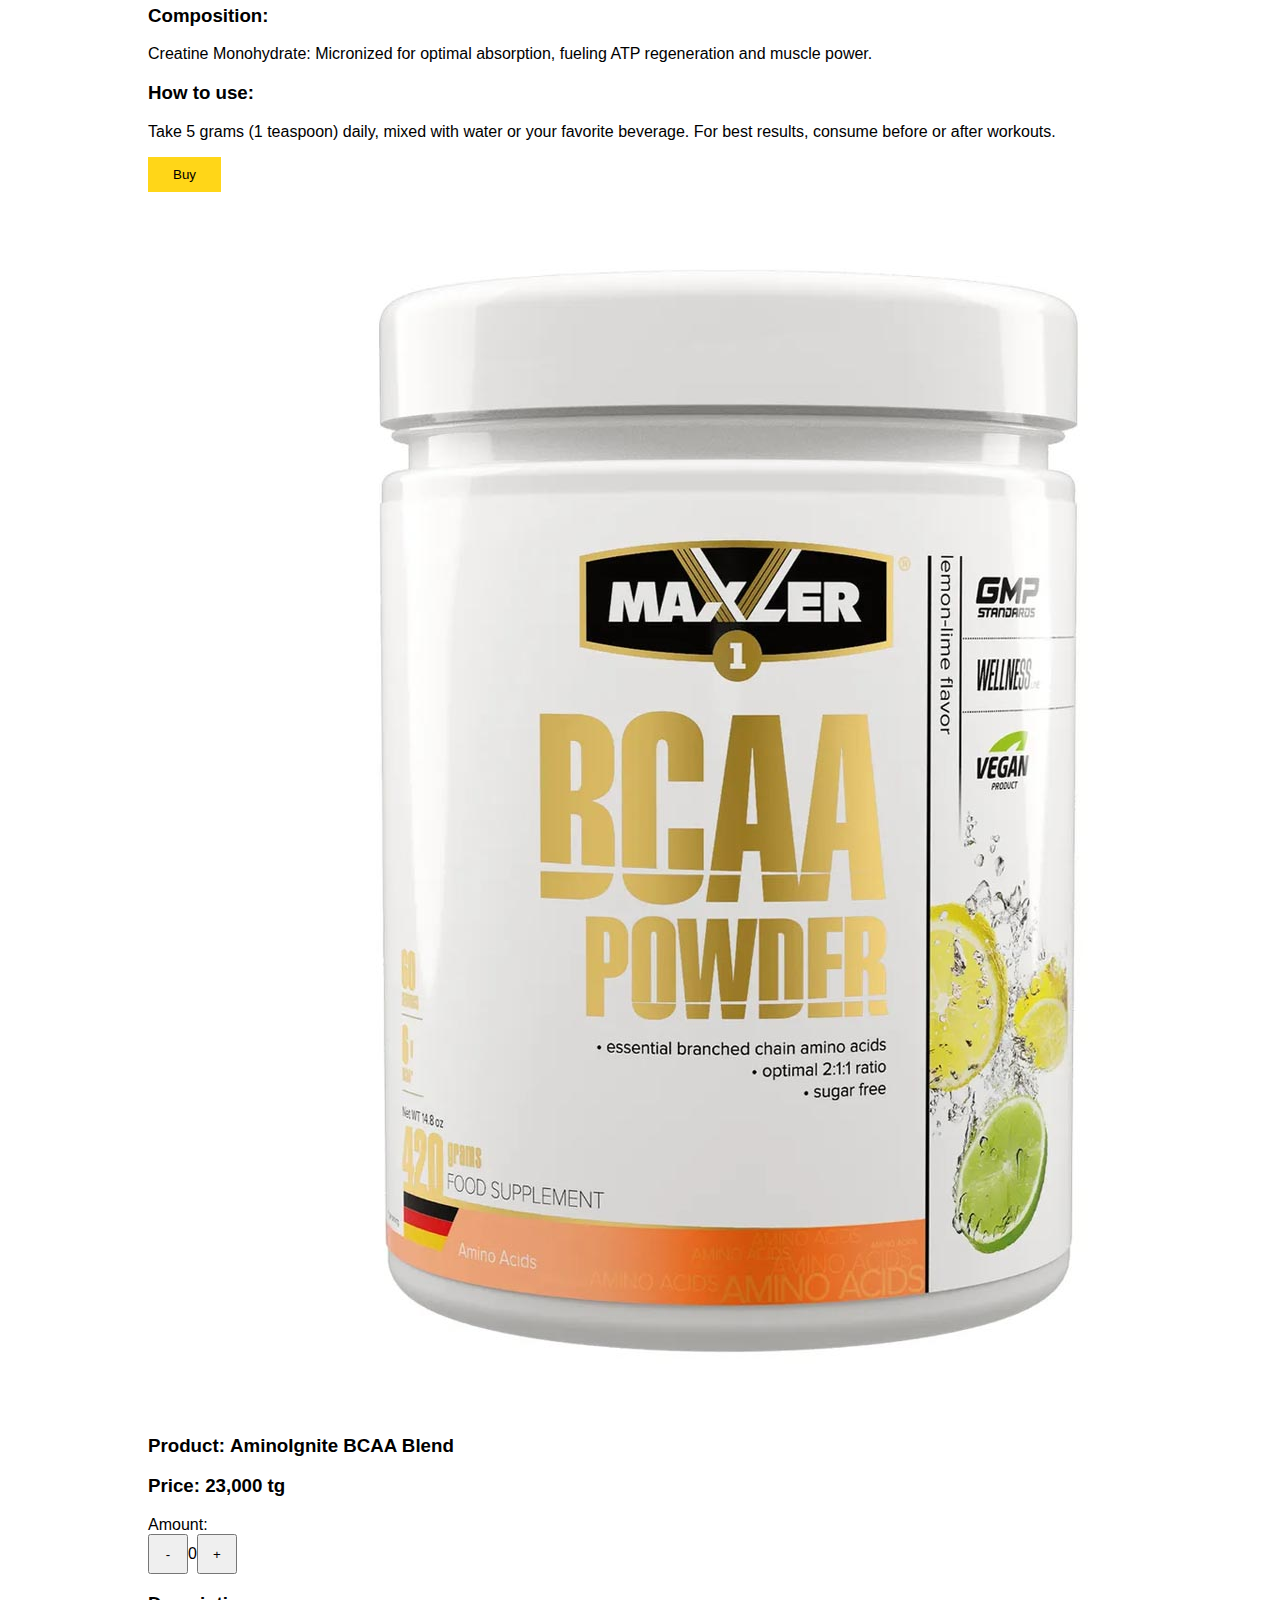
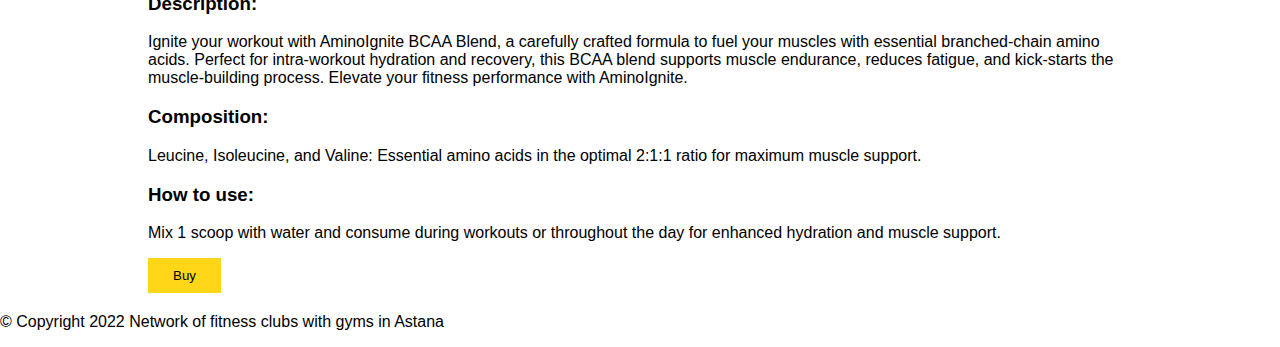
<file: shop.html>
<!DOCTYPE html>
<html lang="en">
<head>
    <meta charset="UTF-8">
    <meta name="viewport" content="width=device-width, initial-scale=1.0">
    <link href="https://cdn.jsdelivr.net/npm/bootstrap@5.0.2/dist/css/bootstrap.min.css" rel="stylesheet" integrity="sha384-EVSTQN3/azprG1Anm3QDgpJLIm9Nao0Yz1ztcQTwFspd3yD65VohhpuuCOmLASjC" crossorigin="anonymous">
    <link rel="stylesheet" href="style.css">
    <link href="https://fonts.cdnfonts.com/css/gilroy-bold" rel="stylesheet">
    <title>RuhGym | Home</title>
    <link rel="icon" type="image/x-icon" href="images/favicon.ico">
</head>
<body>
    <header>
        <nav id="navbar" class="navbar fixed-top navbar-expand-lg navbar-light bg-white border-bottom border-gray-100">
            <div class="container">
                <a class="navbar-brand m-0 lg:ml-10 flex font-g-bold fs-30px pr-0 lg:pr-8" href="index.html">
                    <img src="images/logo.png" height="30px" width="30px" alt="">
                    RuhGym
                </a>
                <button class="navbar-toggler border-0" type="button" data-bs-toggle="collapse" data-bs-target="#navbarNavAltMarkup" aria-controls="navbarNavAltMarkup" aria-expanded="false" aria-label="Toggle navigation">
                    <div class="icon" onclick="changeIcon(this)">
                        <div class="bar1"></div>
                        <div class="bar2"></div>
                        <div class="bar3"></div>
                    </div>
                </button>
                <div class="collapse navbar-collapse" id="navbarNavAltMarkup">
                    <div class="navbar-nav grid grid-cols-3 ms-auto gap-4 font-g-bold w-full align-items-center">  
                        <a class="nav-link" href="index.html">Home</a>
                        <a class="nav-link" href="lessons.html">Lessons</a>
                        <a class="nav-link" href="equipment.html">Equipment</a>
                        <a class="nav-link active" aria-current="page" href="#">Shop</a>
                        <a class="nav-link" href="team.html">Our team</a>
                        <a class="nav-link" href="becomeMember.html"><button class="become-a-member">Become a member</button></a>
                    </div>
                </div>
            </div>
        </nav>
    </header>
    <main>
        <section style="margin-top: 80px; margin-bottom: 20px;">
            <h1 class="text-center font-g-bold">Shop</h1>
            <div id="shop" style="margin-left: 10%; margin-right: 10%;"></div>
        </section>
    </main>
    <footer class="container-fluid bg-dark text-white pt-4 pb-2">
        <div class="col text-center">
            <p class="text-center">© Copyright 2022 Network of fitness clubs with gyms in Astana</p>
        </div>
    </footer>

    <script src="https://cdn.jsdelivr.net/npm/bootstrap@5.0.2/dist/js/bootstrap.bundle.min.js" integrity="sha384-MrcW6ZMFYlzcLA8Nl+NtUVF0sA7MsXsP1UyJoMp4YLEuNSfAP+JcXn/tWtIaxVXM" crossorigin="anonymous"></script>
    <script src="functions.js"></script>
    <script src="shop.js"></script>

</body>
</html>
</file>
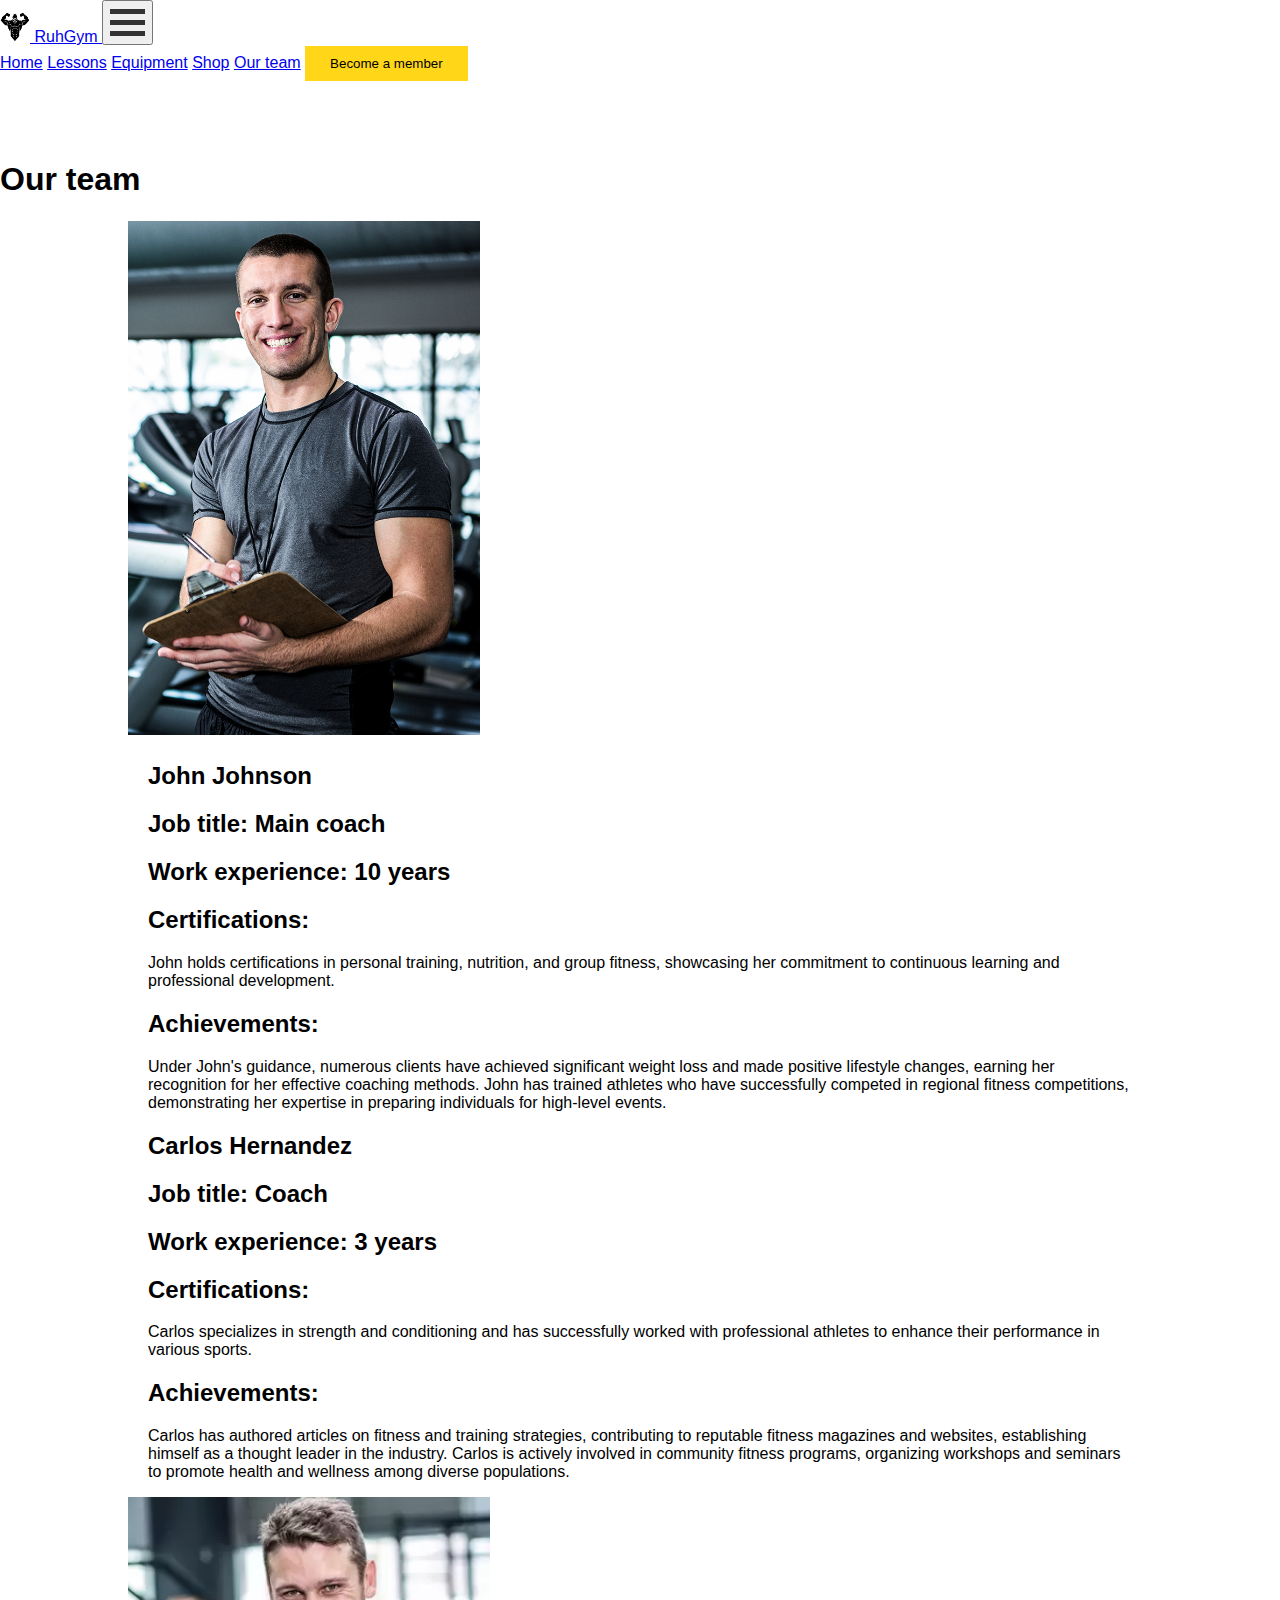
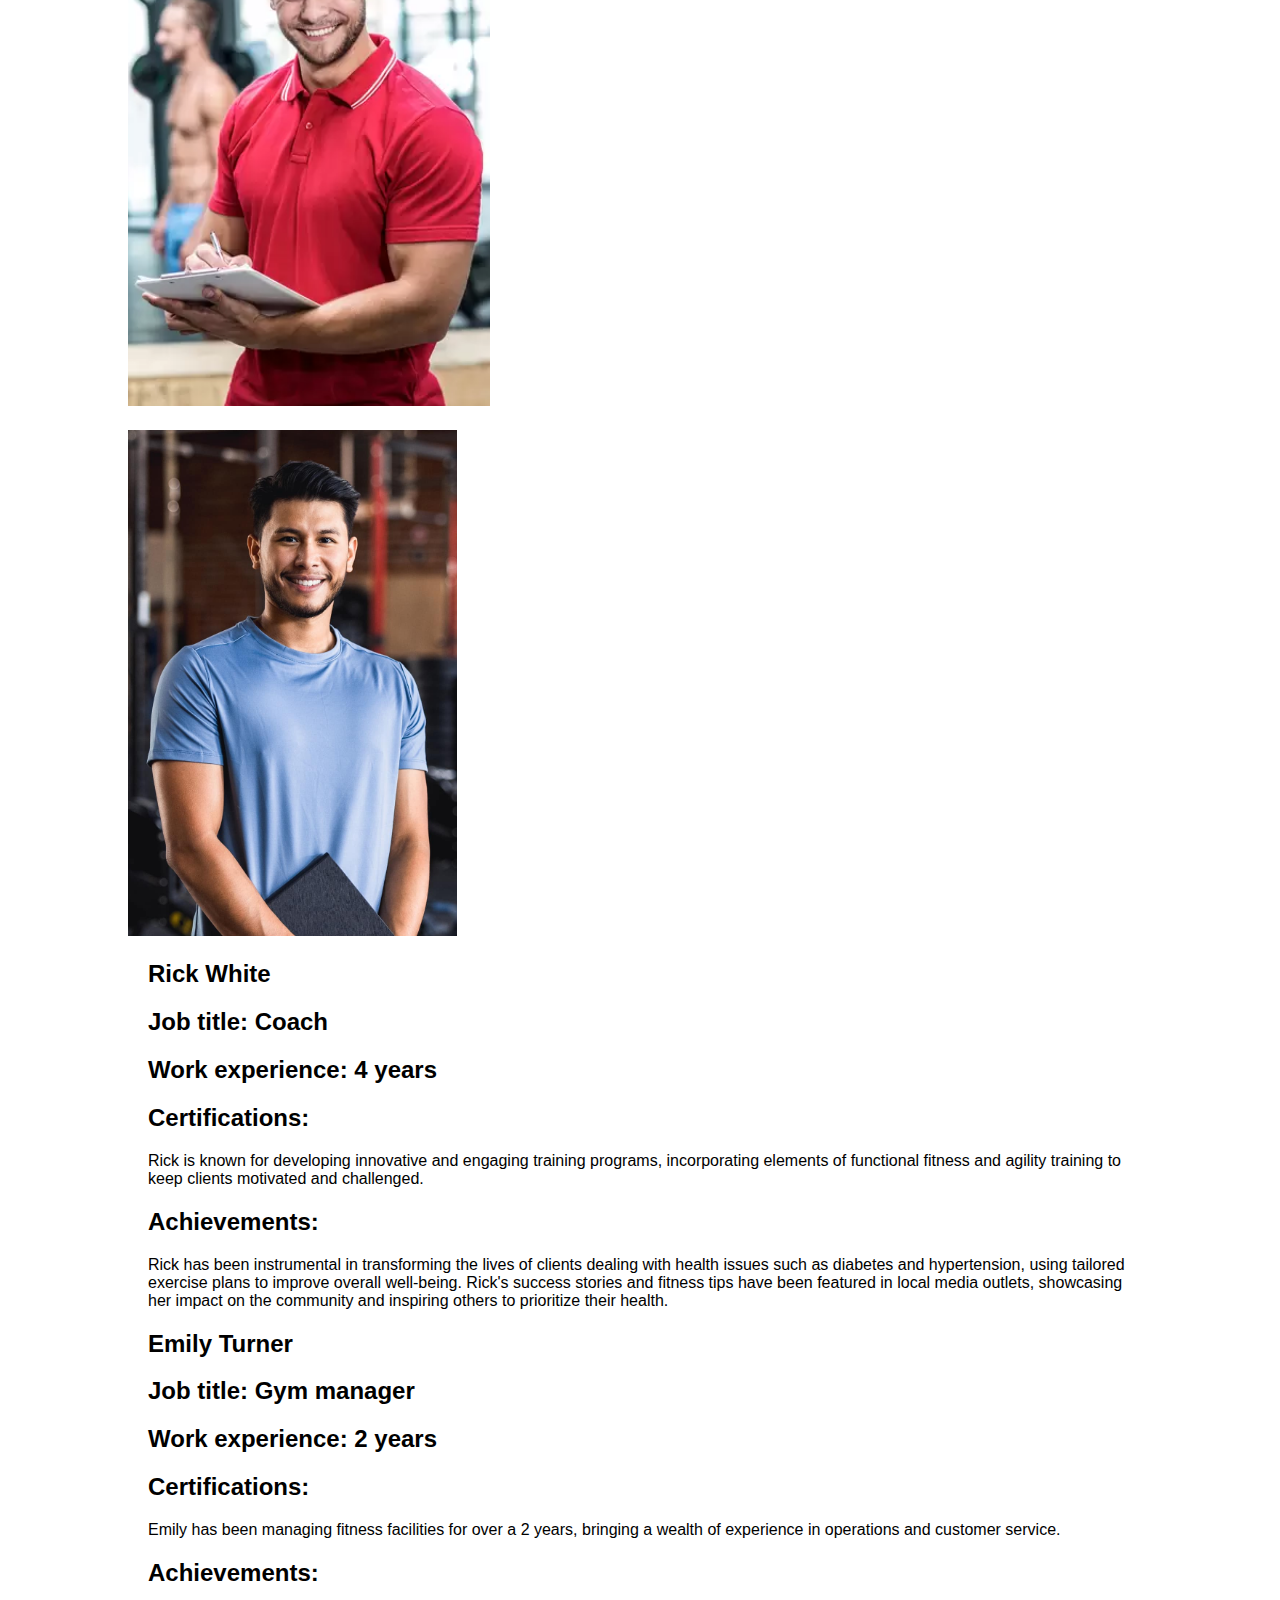
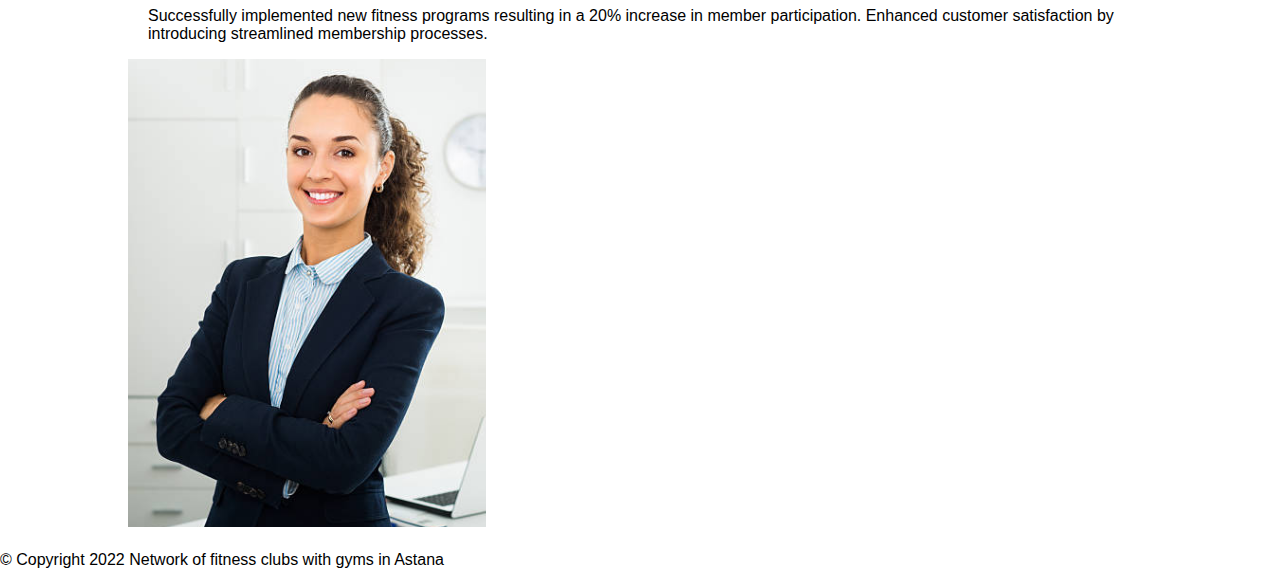
<file: team.html>
<!DOCTYPE html>
<html lang="en">
<head>
    <meta charset="UTF-8">
    <meta name="viewport" content="width=device-width, initial-scale=1.0">
    <link href="https://cdn.jsdelivr.net/npm/bootstrap@5.0.2/dist/css/bootstrap.min.css" rel="stylesheet" integrity="sha384-EVSTQN3/azprG1Anm3QDgpJLIm9Nao0Yz1ztcQTwFspd3yD65VohhpuuCOmLASjC" crossorigin="anonymous">
    <link rel="stylesheet" href="style.css">
    <link href="https://fonts.cdnfonts.com/css/gilroy-bold" rel="stylesheet">
    <title>RuhGym | Home</title>
    <link rel="icon" type="image/x-icon" href="images/favicon.ico">
</head>
<body>
    <header>
        <nav id="navbar" class="navbar fixed-top navbar-expand-lg navbar-light bg-white border-bottom border-gray-100">
            <div class="container">
                <a class="navbar-brand m-0 lg:ml-10 flex font-g-bold fs-30px pr-0 lg:pr-8" href="index.html">
                    <img src="images/logo.png" height="30px" width="30px" alt="">
                    RuhGym
                </a>
                <button class="navbar-toggler border-0" type="button" data-bs-toggle="collapse" data-bs-target="#navbarNavAltMarkup" aria-controls="navbarNavAltMarkup" aria-expanded="false" aria-label="Toggle navigation">
                    <div class="icon" onclick="changeIcon(this)">
                        <div class="bar1"></div>
                        <div class="bar2"></div>
                        <div class="bar3"></div>
                    </div>
                </button>
                <div class="collapse navbar-collapse" id="navbarNavAltMarkup">
                  <div class="navbar-nav grid grid-cols-3 ms-auto gap-4 font-g-bold w-full align-items-center">  
                    <a class="nav-link" href="index.html">Home</a>
                    <a class="nav-link" href="lessons.html">Lessons</a>
                    <a class="nav-link" href="equipment.html">Equipment</a>
                    <a class="nav-link" href="shop.html">Shop</a>
                    <a class="nav-link active" aria-current="page" href="#">Our team</a>
                    <a class="nav-link" href="becomeMember.html"><button class="become-a-member">Become a member</button></a>
                  </div>
                </div>
            </div>
        </nav>
    </header>
    <main>
      <section style="margin-top: 80px; margin-bottom: 20px;">
        <h1 class="text-center font-g-bold">Our team</h1>
        <div id="team" style="margin-left: 10%; margin-right: 10%;"></div>
      </section>
    </main>
    <footer class="container-fluid bg-dark text-white pt-4 pb-2">
        <div class="col text-center">
            <p class="text-center">© Copyright 2022 Network of fitness clubs with gyms in Astana</p>
        </div>
    </footer>

    <script src="https://cdn.jsdelivr.net/npm/bootstrap@5.0.2/dist/js/bootstrap.bundle.min.js" integrity="sha384-MrcW6ZMFYlzcLA8Nl+NtUVF0sA7MsXsP1UyJoMp4YLEuNSfAP+JcXn/tWtIaxVXM" crossorigin="anonymous"></script>
    <script src="functions.js"></script>
    <script src="team.js"></script>

</body>
</html>
</file>
<file: style.css>
@import url('https://fonts.cdnfonts.com/css/gilroy-bold');
                
body{
    background-color: white;
    font-family: 'Gilroy-Regular', sans-serif;
    height: 100%;
    margin: 0;
}

nav{
    transition: top 0.3s;
    top: -80px;
}

.menu-icon {
    display: inline-block;
    cursor: pointer;
}

.membershipButton {
    transition: transform 0.3s ease;
}

.bar1, .bar2, .bar3 {
    width: 35px;
    height: 5px;
    background-color: #333;
    margin: 6px 0;
    transition: 0.4s;
}

.change .bar1 {
    transform: translate(0, 11px) rotate(-45deg);
}

.change .bar2 {
    opacity: 0;
}

.change .bar3 {
    transform: translate(0, -11px) rotate(45deg);
}

.font-g-regular{
    font-family: 'Gilroy-Regular', sans-serif;
}

.font-medium{
    font-family: 'Gilroy-Medium', sans-serif;
}

.font-g-bold{
    font-family: 'Gilroy-Bold', sans-serif;
}

.font-heavy{
    font-family: 'Gilroy-Heavy', sans-serif;
}

.font-light{
    font-family: 'Gilroy-Light', sans-serif;
}

.hero-image-lessons {
    background-image: linear-gradient(rgba(255, 255, 255, 0.5), rgba(212, 212, 212, 0.5)), url("images/gym2.jpg");
    height: 100vh;
    width: 100%;
    background-attachment: fixed;
    background-position: center;
    background-repeat: no-repeat;
    background-size: cover;
    position: relative;
  }

.hero-image-equipment {
    background-image: linear-gradient(rgba(255, 255, 255, 0.5), rgba(212, 212, 212, 0.5)), url("images/equipment_hero.jpg");
    height: 100vh;
    width: 100%;
    background-attachment: fixed;
    background-position: center;
    background-repeat: no-repeat;
    background-size: cover;
    position: relative;
  }

.cardiovascular {
    background-image: linear-gradient(rgba(255, 255, 255, 0.5), rgba(212, 212, 212, 0.5)), url("images/cardiovascular.jpg");
    height: 60vh;
    width: 100%;
    background-attachment: fixed;
    background-position: center;
    background-repeat: no-repeat;
    background-size: cover;
    position: relative;
  }

.strength {
    background-image: linear-gradient(rgba(255, 255, 255, 0.5), rgba(212, 212, 212, 0.5)), url("images/strength.jpg");
    height: 60vh;
    width: 100%;
    background-attachment: fixed;
    background-position: center;
    background-repeat: no-repeat;
    background-size: cover;
    position: relative;
  }

.functional {
    background-image: linear-gradient(rgba(255, 255, 255, 0.5), rgba(212, 212, 212, 0.5)), url("images/functional_training.jpg");
    height: 60vh;
    width: 100%;
    background-attachment: fixed;
    background-position: center;
    background-repeat: no-repeat;
    background-size: cover;
    position: relative;
  }

  .specialized {
    background-image: linear-gradient(rgba(255, 255, 255, 0.5), rgba(212, 212, 212, 0.5)), url("images/specialized.jpg");
    height: 60vh;
    width: 100%;
    background-attachment: fixed;
    background-position: center;
    background-repeat: no-repeat;
    background-size: cover;
    position: relative;
  }

  .yoga {
    background-image: linear-gradient(rgba(255, 255, 255, 0.5), rgba(212, 212, 212, 0.5)), url("images/yoga.jpg");
    height: 60vh;
    width: 100%;
    background-attachment: fixed;
    background-position: center;
    background-repeat: no-repeat;
    background-size: cover;
    position: relative;
  }

  .amenities {
    background-image: linear-gradient(rgba(255, 255, 255, 0.5), rgba(212, 212, 212, 0.5)), url("images/amenities.jpg");
    height: 60vh;
    width: 100%;
    background-attachment: fixed;
    background-position: center;
    background-repeat: no-repeat;
    background-size: cover;
    position: relative;
  }

.hero-image {
    background-image: linear-gradient(rgba(255, 255, 255, 0.5), rgba(212, 212, 212, 0.5)), url("images/gym1.png");
    height: 100vh;
    width: 100%;
    background-attachment: fixed;
    background-position: center;
    background-repeat: no-repeat;
    background-size: cover;
    position: relative;
  }
  
  .hero-text {
    text-align: center;
    position: absolute;
    top: 50%;
    left: 50%;
    transform: translate(-50%, -50%);
    color: black;
    font-size: large;
  }
  
  .hero-text a {
    border: none;
    outline: 0;
    display: inline-block;
    padding: 10px 25px;
    color: black;
    background-color: #ffd618;
    text-align: center;
    cursor: pointer;
    text-decoration: none;
  }
  
  .hero-text a:hover {
    background-color: #555;
    color: white;
  }

  .become-a-member {
    border: none;
    padding: 10px 25px;
    color: black;
    background-color: #ffd618;
    cursor: pointer;
  }
  
  .become-a-member:hover {
    background-color: #555;
    color: white;
  }
  .iframe-container {
    position: relative;
    overflow: hidden;
    width: 100%;
    padding-top: 56.25%;
    margin-bottom: 20px;
  }
  
  .responsive-iframe {
    position: absolute;
    top: 0;
    left: 0;
    bottom: 0;
    right: 0;
    width: 100%;
    height: 100%;
  }

    @media (max-width: 767px) {
        .hero-text {
            top: 35%;
            left: 25%;
            transform: translate(-15%, -25%);
            text-align: center;
        }
        .trainer-text{
            text-align: center;
        }
    }

    .btn-yellow {
        background-color: #ffd618;
        color: #000;
        transition: background-color 0.3s ease, color 0.3s ease;
    }
    
    .btn-yellow:hover {
        background-color: #666;
        color: #fff;
    }
</file>
